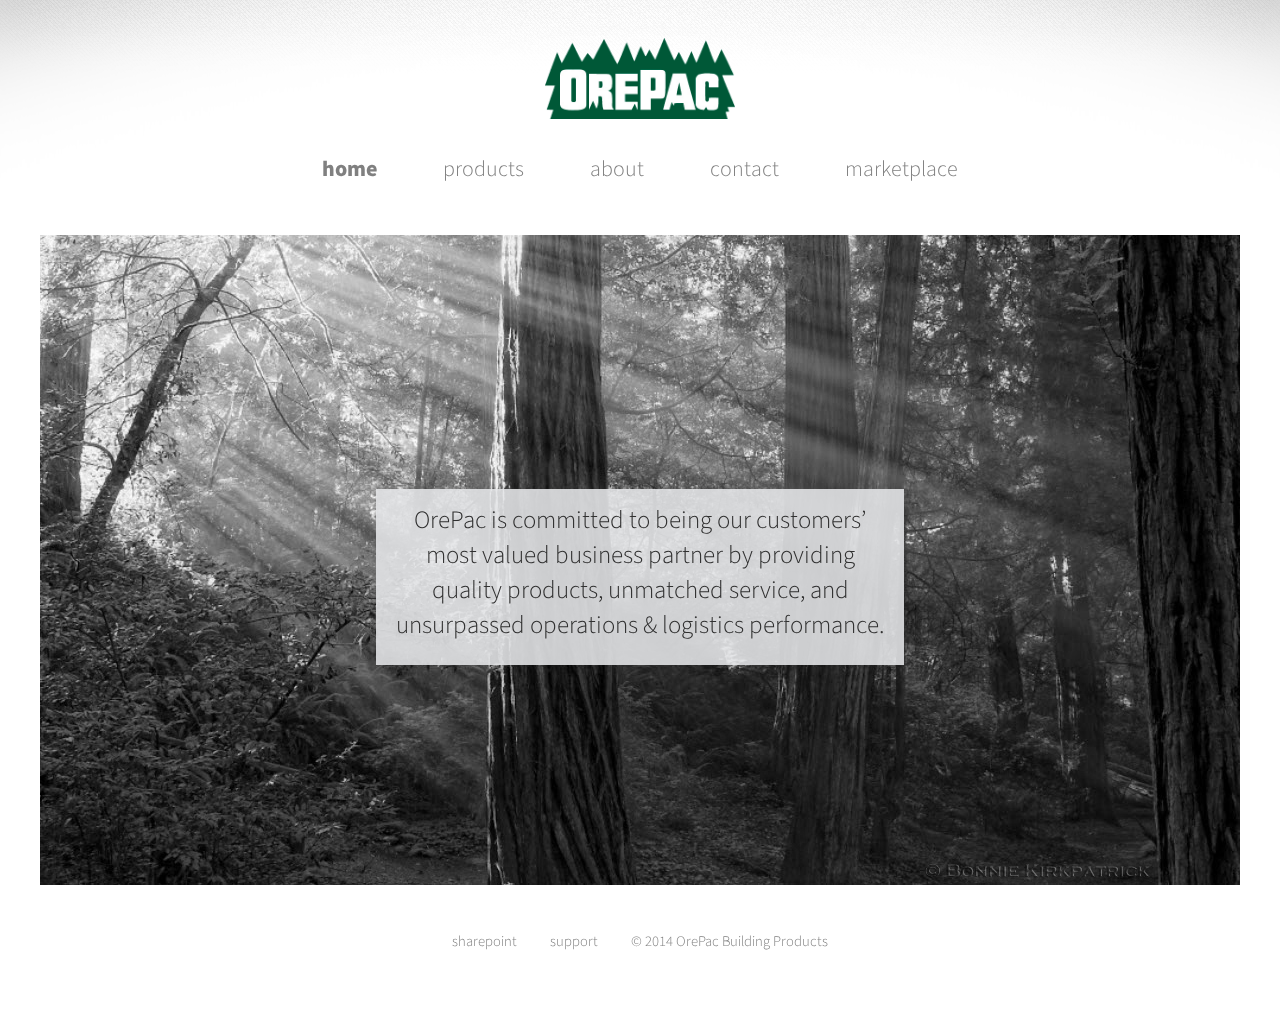
<file: index.html>
<!DOCTYPE HTML>
<!--

Design by Jessica Kempf
Developed and adapted by Tyler Dix
Forest image courtesy of Bonnie Kirkpatrick
Special thanks for the template, and fantastic work from:
	
	html5up.net | @n33co
	adapted from Dopetrope 2.5 by HTML5 UP
	
-->

<html>

<head>
    <title>OrePac</title>
    <meta name="viewport" content="initial-scale=1">
    <meta http-equiv="content-type" content="text/html; charset=utf-8" />
    <meta name="description" content="" />
    <meta name="keywords" content="" />
    <link href="http://fonts.googleapis.com/css?family=Source+Sans+Pro:300,400,700,900,300italic" rel="stylesheet" />
    <script src="js/jquery.min.js"></script>
    <script src="js/jquery.dropotron.min.js"></script>
    <script src="js/config.js"></script>
    <script src="js/skel.min.js"></script>
    <script src="js/skel-panels.min.js"></script>
    <link type="text/css" rel="stylesheet" href="css/screen.css" />
    <noscript>
        <link rel="stylesheet" href="css/skel-noscript.css" />
        <link rel="stylesheet" href="css/style.css" />
        <link rel="stylesheet" href="css/style-desktop.css" />
    </noscript>
    <!--[if lte IE 8]><script src="js/html5shiv.js"></script><link rel="stylesheet" href="css/ie8.css" /><![endif]-->
    <!-- Google Analytics -->
    <script>
        (function (i, s, o, g, r, a, m) {
            i['GoogleAnalyticsObject'] = r;
            i[r] = i[r] || function () {
                (i[r].q = i[r].q || []).push(arguments)
            }, i[r].l = 1 * new Date();
            a = s.createElement(o),
            m = s.getElementsByTagName(o)[0];
            a.async = 1;
            a.src = g;
            m.parentNode.insertBefore(a, m)
        })(window, document, 'script', '//www.google-analytics.com/analytics.js', 'ga');

        ga('create', 'UA-51541643-1', 'orepac.com');
        ga('send', 'pageview');
    </script>
    <!-- End Google Analytics -->
</head>

<body>
    <!-- Header -->
    <div id="header-wrapper">
        <div class="container">
            <div class="row">
                <div class="12u">
                    <section id="header">

                        <!-- Logo -->
                        <a href="index.html">
                            <img src="images/orepacLogo.png" alt="OrePac Logo" width="190" height="81" alt="">
                        </a>

                        <!-- Nav -->
                        <nav id="nav">
                            <ul>
                                <li class="current_page_item"><a href="index.html">home</a>
                                </li>
                                <li>
                                    <a href="products.html">products</a>
                                    <ul>
                                        <li><a href="doors.html">doors</a>
                                        </li>
                                        <li><a href="decking.html">decking</a>
                                        </li>
                                        <li><a href="weatherization.html">weatherization</a>
                                        </li>
                                        <li><a href="siding.html">siding & trim</a>
                                        </li>
                                        <li><a href="moulding.html"> moulding & millwork</a>
                                        </li>
                                    </ul>
                                </li>
                                <li><a href="about.html">about</a>
                                </li>
                                <li><a href="contact.html">contact</a>
                                </li>
                                <li>
                                    <a href="user.html">marketplace</a>
                                    <ul>
                                        <li><a href="https://marketplace.orepac.com">customer login</a>
                                        </li>
                                        <li><a href="https://mktint.orepac.com">employee login</a>
                                        </li>
                                        <li><a href="marketplace.html">learn more</a>
                                        </li>
                                    </ul>
                                </li>
                            </ul>
                        </nav>
                    </section>
                </div>
            </div>
        </div>
    </div>
    <!-- end header wrapper -->

    <!-- main wrapper -->
    <div id="home-wrapper">
        <div class="container">
            <div class="row">
                <div class="12u">

                    <div id="homeBanner" class="imageRotate">
                        <img src="images/forestBW.jpg" width="100%" alt="" />
                        <img src="images/forestFocal.jpg" width="100%" alt="" />
                        <img src="images/forestColor.jpg" width="100%" alt="" />
                    </div>
                </div>
            </div>
        </div>
    </div>
    <!-- end main wrapper -->


    <!-- Banner -->
    <section id="banner">
        <a href="products.html">
            <header>
                <p>OrePac is committed to being our customers’ most valued business partner by providing quality products, unmatched service, and unsurpassed operations & logistics performance.
                </p>
            </header>
        </a>
    </section>

    <!-- Footer -->
    <div id="footer-wrapper">
        <section id="footer" class="container">
            <div class="row">
                <div class="12u">
                    <div id="copyright">
                        <ul class="links">
                            <li><a href="https://share.orepac.com">sharepoint</a>
                            </li>
                            <li><a href="https://www.fastsupport.com">support</a>
                            </li>
                            <li>&copy; 2014 OrePac Building Products</li>
                        </ul>
                    </div>
                </div>
            </div>
        </section>
    </div>

    <script type="text/javascript" src="js/imageRotate.js"></script>
    <script type="text/javascript">
        imageRotate.add('homeBanner');
    </script>
</body>

</html>
</file>
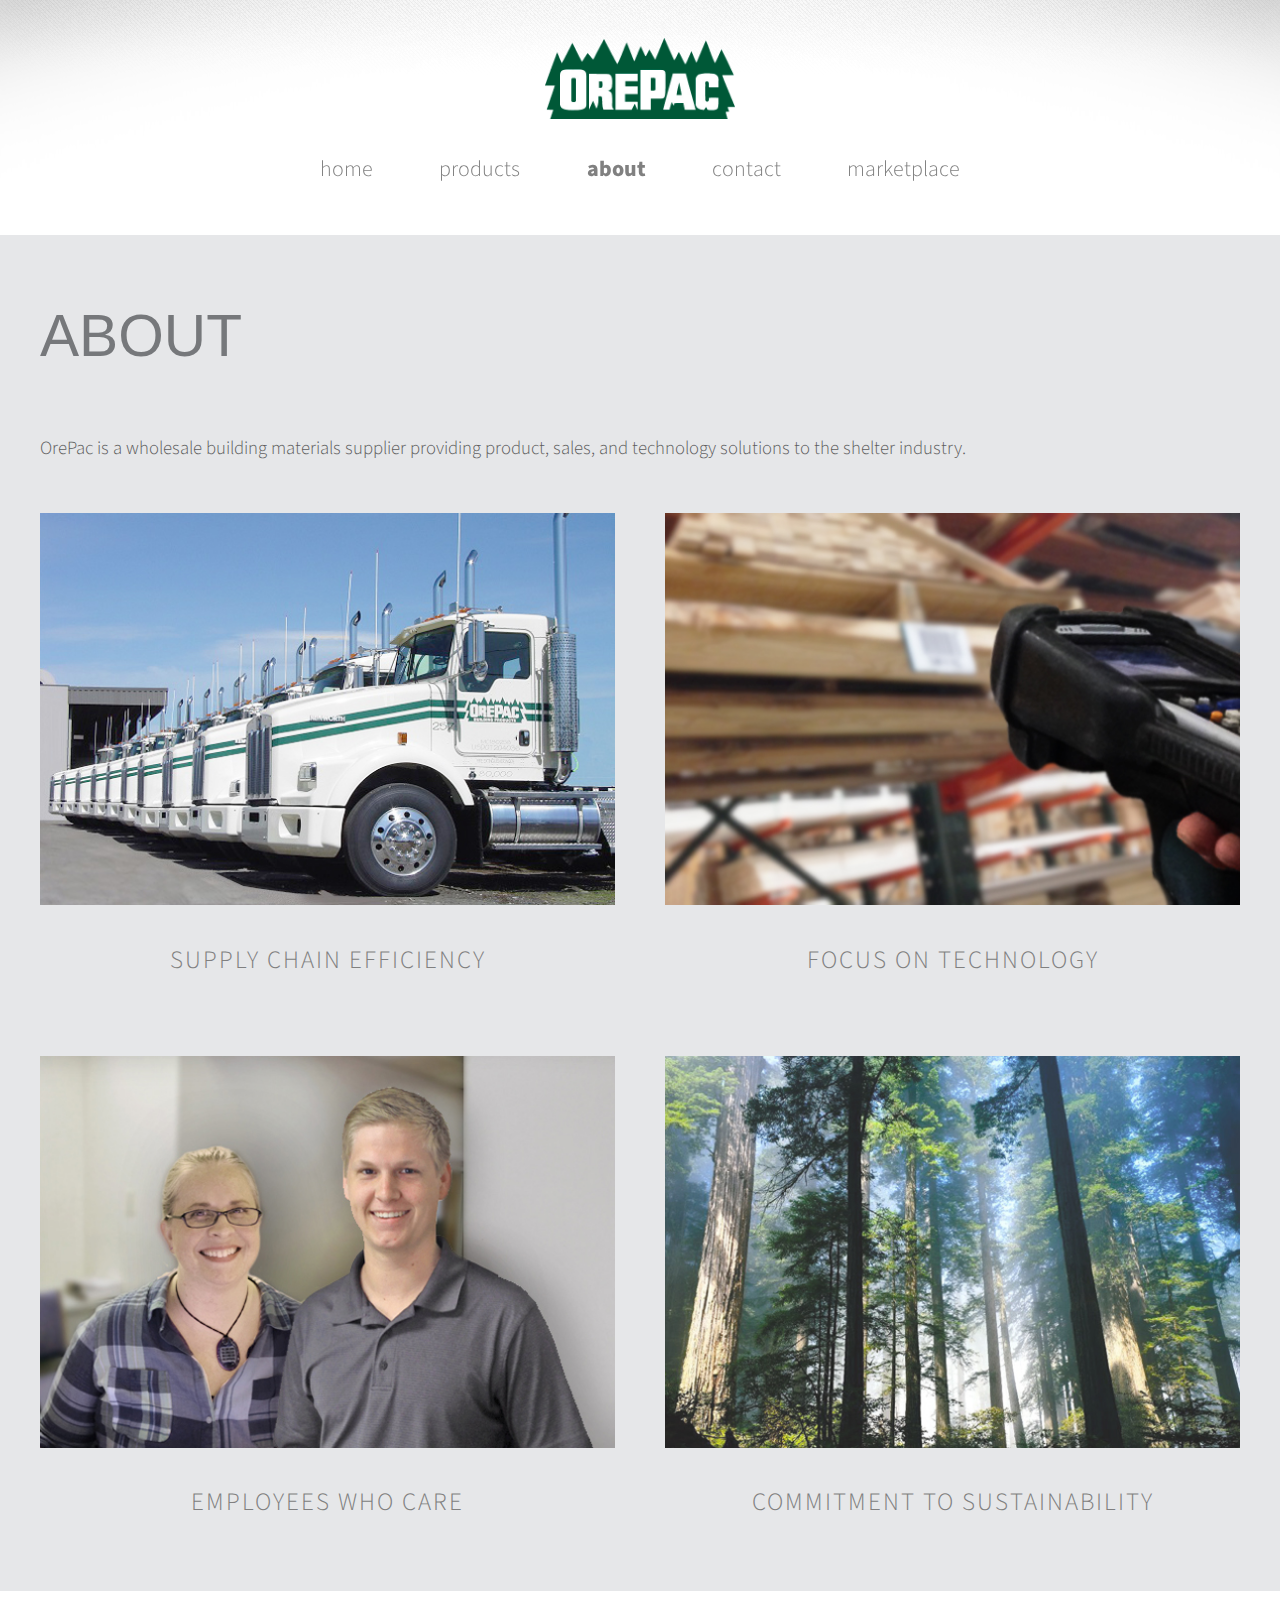
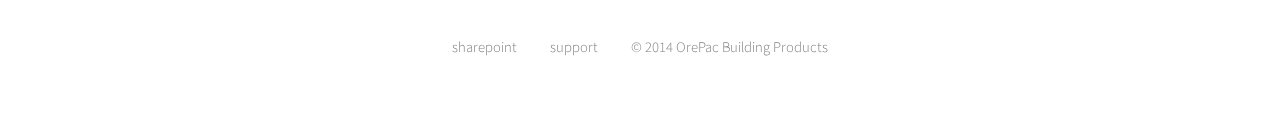
<file: about.html>
<!DOCTYPE HTML>
<!--

Design by Jessica Kempf
Developed and adapted by Tyler Dix
Special thanks for the template, and fantastic work from:
	
	html5up.net | @n33co
	adapted from Dopetrope 2.5 by HTML5 UP
	
-->
<html>

<head>
    <meta name="generator" content="HTML Tidy for HTML5 (experimental) for Windows https://github.com/w3c/tidy-html5/tree/c63cc39" />
    <title>OrePac - about</title>
    <meta http-equiv="content-type" content="text/html; charset=utf-8" />
    <meta name="description" content="" />
    <meta name="keywords" content="" />
    <link href="http://fonts.googleapis.com/css?family=Source+Sans+Pro:300,400,700,900,300italic" rel="stylesheet" />
    <script src="js/jquery.min.js"></script>
    <script src="js/jquery.dropotron.min.js"></script>
    <script src="js/config.js"></script>
    <script src="js/skel.min.js"></script>
    <script src="js/skel-panels.min.js"></script>
    <noscript>
        <link rel="stylesheet" href="css/skel-noscript.css" />
        <link rel="stylesheet" href="css/style.css" />
        <link rel="stylesheet" href="css/style-desktop.css" />
    </noscript>
    <!--[if lte IE 8]><script src="js/html5shiv.js"></script><link rel="stylesheet" href="css/ie8.css" /><![endif]-->
    <!-- Google Analytics -->
    <script>
        (function (i, s, o, g, r, a, m) {
            i['GoogleAnalyticsObject'] = r;
            i[r] = i[r] || function () {
                (i[r].q = i[r].q || []).push(arguments)
            }, i[r].l = 1 * new Date();
            a = s.createElement(o),
            m = s.getElementsByTagName(o)[0];
            a.async = 1;
            a.src = g;
            m.parentNode.insertBefore(a, m)
        })(window, document, 'script', '//www.google-analytics.com/analytics.js', 'ga');

        ga('create', 'UA-51541643-1', 'orepac.com');
        ga('send', 'pageview');
    </script>
    <!-- End Google Analytics -->
</head>

<body class="homepage">
    <!-- Header Wrapper -->
    <div id="header-wrapper">
        <div class="container">
            <div class="row">
                <div class="12u">
                    <!-- Header -->
                    <section id="header">
                        <!-- Logo -->
                        <a href="index.html">
                            <img src="images/orepacLogo.png" width="190" height="81" alt="" />
                        </a>
                        <!-- Nav -->
                        <nav id="nav">
                            <ul>
                                <li>
                                    <a href="index.html">home</a>
                                </li>
                                <li>
                                    <a href="products.html">products</a>
                                    <ul>
                                        <li>
                                            <a href="doors.html">doors</a>
                                        </li>
                                        <li>
                                            <a href="decking.html">decking</a>
                                        </li>
                                        <li>
                                            <a href="weatherization.html">weatherization</a>
                                        </li>
                                        <li>
                                            <a href="siding.html">siding &amp; trim</a>
                                        </li>
                                        <li>
                                            <a href="moulding.html">moulding &amp; millwork</a>
                                        </li>
                                    </ul>
                                </li>
                                <li class="current_page_item">
                                    <a href="about.html">about</a>
                                </li>
                                <li>
                                    <a href="contact.html">contact</a>
                                </li>
                                <li>
                                    <a href="user.html">marketplace</a>
                                    <ul>
                                        <li>
                                            <a href="https://marketplace.orepac.com">customer login</a>
                                        </li>
                                        <li>
                                            <a href="https://mktint.orepac.com">employee login</a>
                                        </li>
                                        <li>
                                            <a href="marketplace.html">learn more</a>
                                        </li>
                                    </ul>
                                </li>
                            </ul>
                        </nav>
                    </section>
                </div>
            </div>
        </div>
    </div>
    <!-- Main Wrapper -->
    <div id="main-wrapper">
        <div class="container">
            <div class="row">
                <div class="12u">
                    <!-- Blog -->
                    <section>
                        <h1>About</h1>
                        <p>OrePac is a wholesale building materials supplier providing product, sales, and technology solutions to the shelter industry.</p>
                        <br />
                        <br />
                        <div>
                            <div class="row">
                                <div class="6u">
                                    <section class="box">
                                        <a class="image image-full">
                                            <img src="images/trucksAbout.jpg" alt="" />
                                        </a>
                                        <header>
                                            <h3>Supply chain efficiency</h3>
                                        </header>
                                    </section>
                                </div>
                                <div class="6u">
                                    <section class="box">
                                        <a class="image image-full">
                                            <img src="images/techAbout.jpg" alt="" />
                                        </a>
                                        <header>
                                            <h3>Focus on technology</h3>
                                        </header>
                                    </section>
                                </div>
                            </div>
                        </div>
                    </section>
                    <section>
                        <div>
                            <div class="row">
                                <div class="6u">
                                    <section class="box">
                                        <a class="image image-full">
                                            <img src="images/empAbout.jpg" alt="" />
                                        </a>
                                        <header>
                                            <h3>Employees who care</h3>
                                        </header>
                                    </section>
                                </div>
                                <div class="6u">
                                    <section class="box">
                                        <a class="image image-full">
                                            <img src="images/envAbout.jpg" alt="" />
                                        </a>
                                        <header>
                                            <h3>Commitment to sustainability</h3>
                                        </header>
                                    </section>
                                </div>
                            </div>
                        </div>
                    </section>
                </div>
            </div>
        </div>
    </div>
    <!-- end main wrapper -->
    <!-- Footer -->
    <div id="footer-wrapper">
        <section id="footer" class="container">
            <div class="row">
                <div class="12u">
                    <div id="copyright">
                        <ul class="links">
                            <li>
                                <a href="https://share.orepac.com">sharepoint</a>
                            </li>
                            <li>
                                <a href="https://www.fastsupport.com">support</a>
                            </li>
                            <li>&copy; 2014 OrePac Building Products</li>
                        </ul>
                    </div>
                </div>
            </div>
        </section>
    </div>
</body>

</html>
</file>
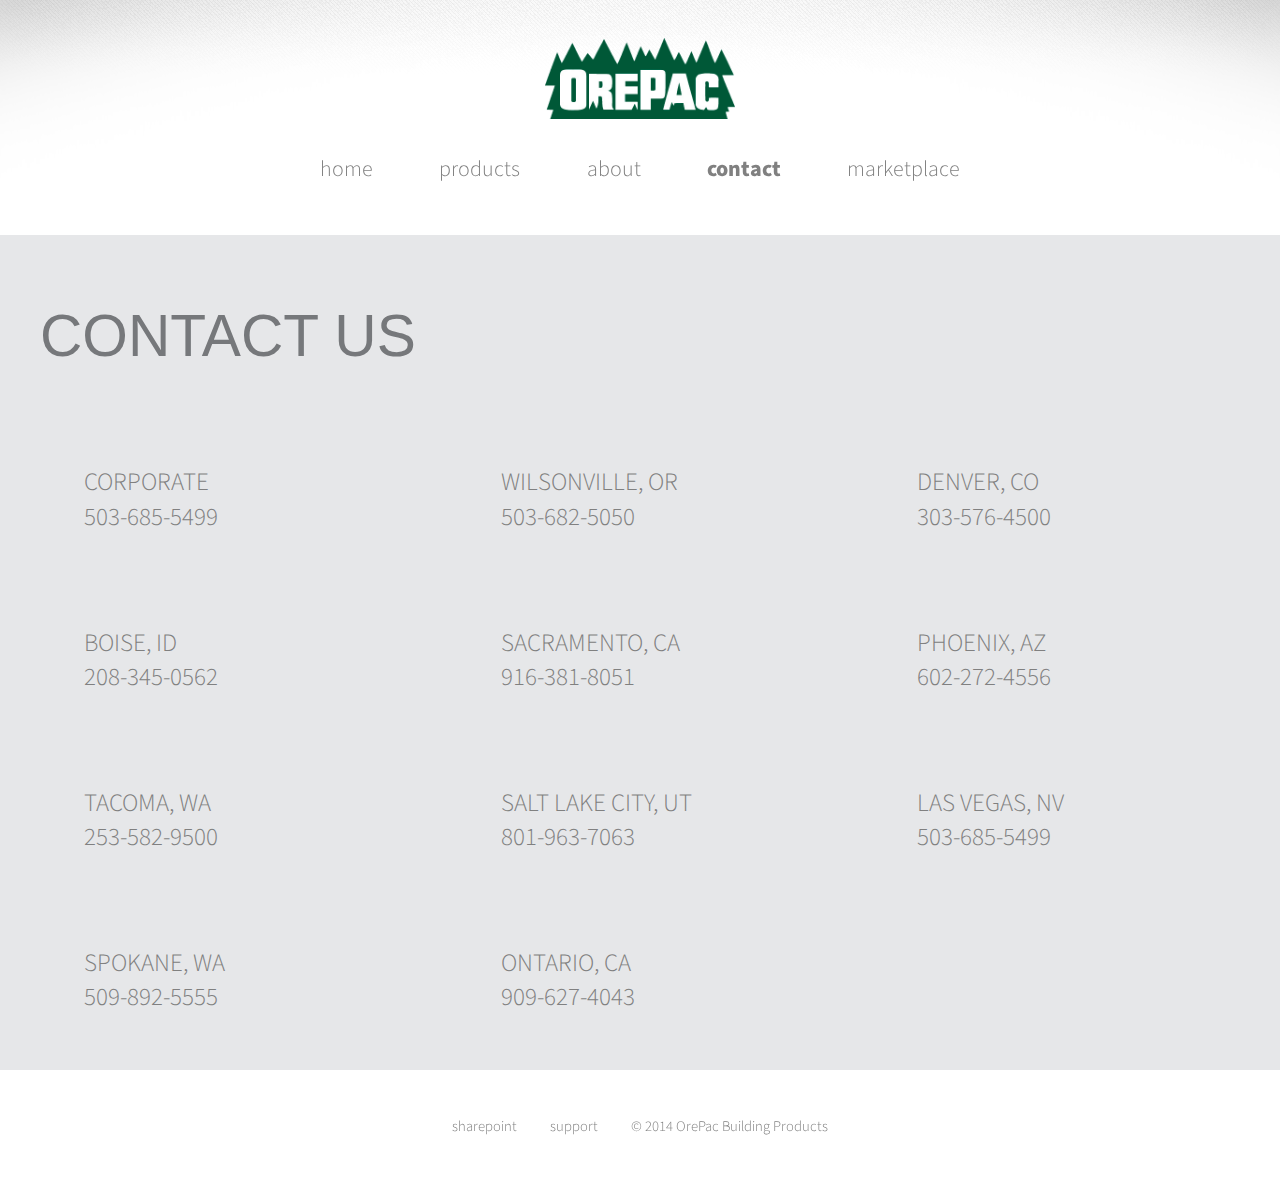
<file: contact.html>
<!DOCTYPE HTML>
<!--

Design by Jessica Kempf
Developed and adapted by Tyler Dix
Special thanks for the template, and fantastic work from:
	
	html5up.net | @n33co
	adapted from Dopetrope 2.5 by HTML5 UP
	
-->
<html>

<head>
    <meta name="generator" content="HTML Tidy for HTML5 (experimental) for Windows https://github.com/w3c/tidy-html5/tree/c63cc39" />
    <title>OrePac - contact</title>
    <meta http-equiv="content-type" content="text/html; charset=utf-8" />
    <meta name="description" content="" />
    <meta name="keywords" content="" />
    <link href="http://fonts.googleapis.com/css?family=Source+Sans+Pro:300,400,700,900,300italic" rel="stylesheet" />
    <script src="js/jquery.min.js"></script>
    <script src="js/jquery.dropotron.min.js"></script>
    <script src="js/config.js"></script>
    <script src="js/skel.min.js"></script>
    <script src="js/skel-panels.min.js"></script>
    <noscript>
        <link rel="stylesheet" href="css/skel-noscript.css" />
        <link rel="stylesheet" href="css/style.css" />
        <link rel="stylesheet" href="css/style-desktop.css" />
    </noscript>
    <!--[if lte IE 8]><script src="js/html5shiv.js"></script><link rel="stylesheet" href="css/ie8.css" /><![endif]-->
    <!-- Google Analytics -->
    <script>
        (function (i, s, o, g, r, a, m) {
            i['GoogleAnalyticsObject'] = r;
            i[r] = i[r] || function () {
                (i[r].q = i[r].q || []).push(arguments)
            }, i[r].l = 1 * new Date();
            a = s.createElement(o),
            m = s.getElementsByTagName(o)[0];
            a.async = 1;
            a.src = g;
            m.parentNode.insertBefore(a, m)
        })(window, document, 'script', '//www.google-analytics.com/analytics.js', 'ga');

        ga('create', 'UA-51541643-1', 'orepac.com');
        ga('send', 'pageview');
    </script>
    <!-- End Google Analytics -->
</head>

<body class="homepage">
    <!-- Header Wrapper -->
    <div id="header-wrapper">
        <div class="container">
            <div class="row">
                <div class="12u">
                    <!-- Header -->
                    <section id="header">
                        <!-- Logo -->
                        <a href="index.html">
                            <img src="images/orepacLogo.png" width="190" height="81" alt="" />
                        </a>
                        <!-- Nav -->
                        <nav id="nav">
                            <ul>
                                <li>
                                    <a href="index.html">home</a>
                                </li>
                                <li>
                                    <a href="products.html">products</a>
                                    <ul>
                                        <li>
                                            <a href="doors.html">doors</a>
                                        </li>
                                        <li>
                                            <a href="decking.html">decking</a>
                                        </li>
                                        <li>
                                            <a href="weatherization.html">weatherization</a>
                                        </li>
                                        <li>
                                            <a href="siding.html">siding &amp; trim</a>
                                        </li>
                                        <li>
                                            <a href="moulding.html">moulding &amp; millwork</a>
                                        </li>
                                    </ul>
                                </li>
                                <li>
                                    <a href="about.html">about</a>
                                </li>
                                <li class="current_page_item">
                                    <a href="contact.html">contact</a>
                                </li>
                                <li>
                                    <a href="user.html">marketplace</a>
                                    <ul>
                                        <li>
                                            <a href="https://marketplace.orepac.com">customer login</a>
                                        </li>
                                        <li>
                                            <a href="https://mktint.orepac.com">employee login</a>
                                        </li>
                                        <li>
                                            <a href="marketplace.html">learn more</a>
                                        </li>
                                    </ul>
                                </li>
                            </ul>
                        </nav>
                    </section>
                </div>
            </div>
        </div>
    </div>
    <!-- Main Wrapper -->
    <div id="main-wrapper">
        <div class="container">
            <div class="12u">
                <!-- Portfolio -->
                <section>
                    <h1>Contact Us</h1>
                    <div>
                        <div class="row">
                            <div class="4u">
                                <section class="box2">
                                    <header>
                                        <h4>Corporate</h4>
                                    </header>
                                    <h4>503-685-5499</h4>
                                </section>
                                <section class="box2">
                                    <header>
                                        <h4>Boise, ID</h4>
                                    </header>
                                    <h4>208-345-0562</h4>
                                </section>
                                <section class="box2">
                                    <header>
                                        <h4>Tacoma, WA</h4>
                                    </header>
                                    <h4>253-582-9500</h4>
                                </section>
                                <section class="box2">
                                    <header>
                                        <h4>Spokane, WA</h4>
                                    </header>
                                    <h4>509-892-5555</h4>
                                </section>
                            </div>
                            <div class="4u">
                                <section class="box2">
                                    <header>
                                        <h4>Wilsonville, OR</h4>
                                    </header>
                                    <h4>503-682-5050</h4>
                                </section>
                                <section class="box2">
                                    <header>
                                        <h4>Sacramento, CA</h4>
                                    </header>
                                    <h4>916-381-8051</h4>
                                </section>


                                <section class="box2">
                                    <header>
                                        <h4>Salt Lake City, UT</h4>
                                    </header>
                                    <h4>801-963-7063</h4>
                                </section>
                                <section class="box2">
                                    <header>
                                        <h4>Ontario, CA</h4>
                                    </header>
                                    <h4>909-627-4043</h4>
                                </section>
                            </div>
                            <div class="4u">
                                <section class="box2">
                                    <header>
                                        <h4>Denver, CO</h4>
                                    </header>
                                    <h4>303-576-4500</h4>
                                </section>
                                <section class="box2">
                                    <header>
                                        <h4>Phoenix, AZ</h4>
                                    </header>
                                    <h4>602-272-4556</h4>
                                </section>
                                <section class="box2">
                                    <header>
                                        <h4>Las Vegas, NV</h4>
                                    </header>
                                    <h4>503-685-5499</h4>
                                </section>
                            </div>
                        </div>
                    </div>
                </section>
            </div>
        </div>
        <!-- end container wrapper -->
    </div>
    <!-- end main wrapper -->
    <!-- Footer Wrapper -->
    <!-- Footer -->
    <div id="footer-wrapper">
        <section id="footer" class="container">
            <div class="row">
                <div class="12u">
                    <div id="copyright">
                        <ul class="links">
                            <li><a href="https://share.orepac.com">sharepoint</a>
                            </li>
                            <li><a href="https://www.fastsupport.com">support</a>
                            </li>
                            <li>&copy; 2014 OrePac Building Products</li>
                        </ul>
                    </div>
                </div>
            </div>
        </section>
    </div>
</body>

</html>
</file>
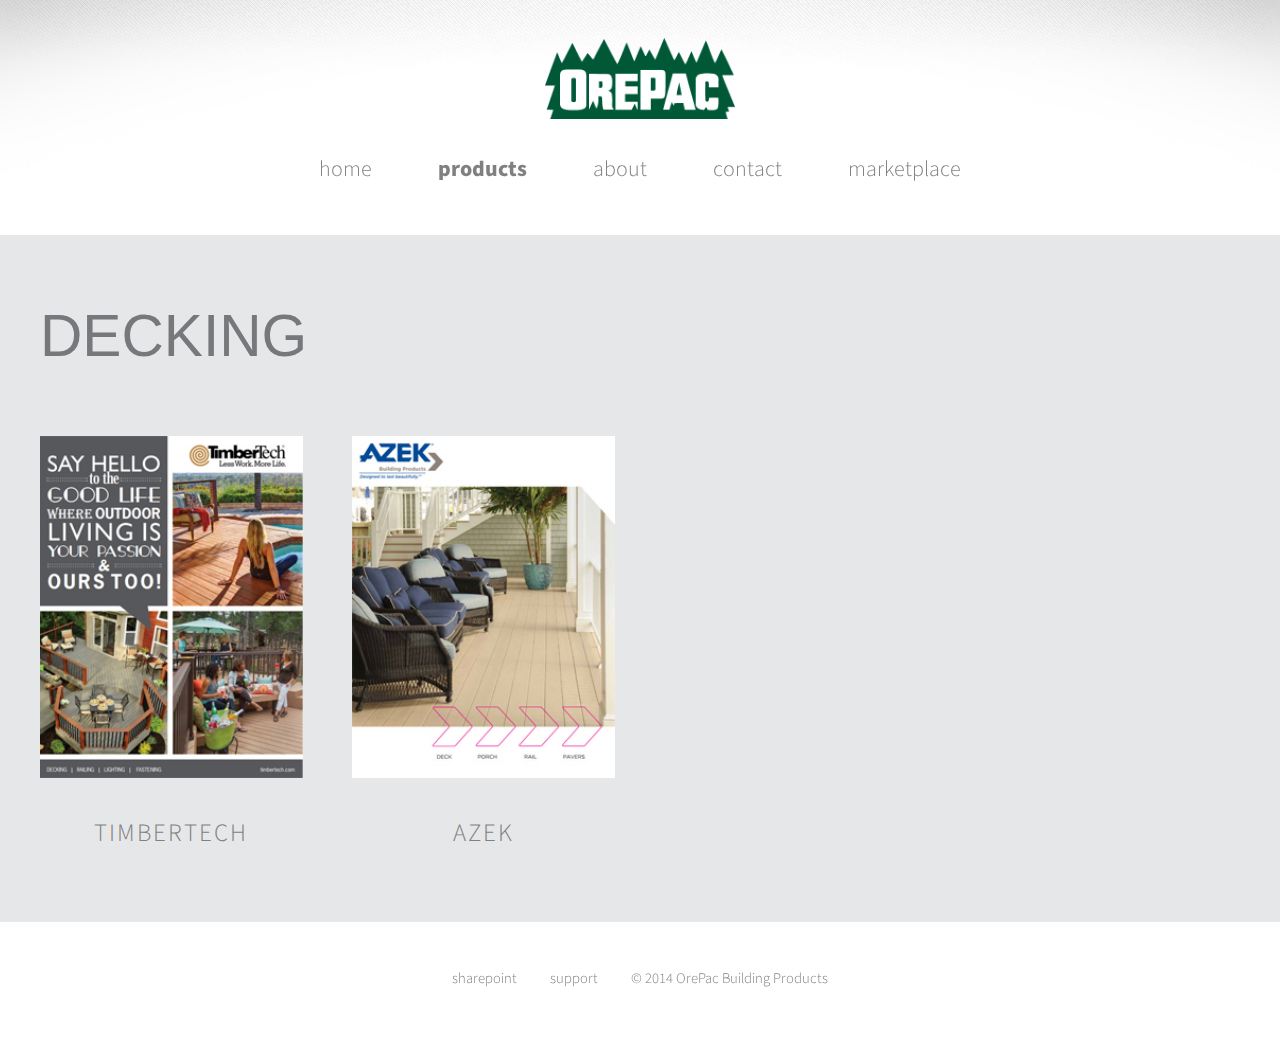
<file: decking.html>
<!DOCTYPE HTML>
<!--

Design by Jessica Kempf
Developed and adapted by Tyler Dix
Special thanks for the template, and fantastic work from:
	
	html5up.net | @n33co
	adapted from Dopetrope 2.5 by HTML5 UP
	
-->
<html>

<head>
    <meta name="generator" content="HTML Tidy for HTML5 (experimental) for Windows https://github.com/w3c/tidy-html5/tree/c63cc39" />
    <title>OrePac - decking</title>
    <meta http-equiv="content-type" content="text/html; charset=utf-8" />
    <meta name="description" content="" />
    <meta name="keywords" content="" />
    <link href="http://fonts.googleapis.com/css?family=Source+Sans+Pro:300,400,700,900,300italic" rel="stylesheet" />
    <script src="js/jquery.min.js"></script>
    <script src="js/jquery.dropotron.min.js"></script>
    <script src="js/config.js"></script>
    <script src="js/skel.min.js"></script>
    <script src="js/skel-panels.min.js"></script>
    <noscript>
        <link rel="stylesheet" href="css/skel-noscript.css" />
        <link rel="stylesheet" href="css/style.css" />
        <link rel="stylesheet" href="css/style-desktop.css" />
    </noscript>
    <!--[if lte IE 8]><script src="js/html5shiv.js"></script><link rel="stylesheet" href="css/ie8.css" /><![endif]-->
    <!-- Google Analytics -->
    <script>
        (function (i, s, o, g, r, a, m) {
            i['GoogleAnalyticsObject'] = r;
            i[r] = i[r] || function () {
                (i[r].q = i[r].q || []).push(arguments)
            }, i[r].l = 1 * new Date();
            a = s.createElement(o),
            m = s.getElementsByTagName(o)[0];
            a.async = 1;
            a.src = g;
            m.parentNode.insertBefore(a, m)
        })(window, document, 'script', '//www.google-analytics.com/analytics.js', 'ga');

        ga('create', 'UA-51541643-1', 'orepac.com');
        ga('send', 'pageview');
    </script>
    <!-- End Google Analytics -->
</head>

<body class="homepage">
    <!-- Header Wrapper -->
    <div id="header-wrapper">
        <div class="container">
            <div class="row">
                <div class="12u">
                    <!-- Header -->
                    <section id="header">
                        <!-- Logo -->
                        <a href="index.html">
                            <img src="images/orepacLogo.png" width="190" height="81" alt="" />
                        </a>
                        <!-- Nav -->
                        <nav id="nav">
                            <ul>
                                <li>
                                    <a href="index.html">home</a>
                                </li>
                                <li class="current_page_item">
                                    <a href="products.html">products</a>
                                    <ul>
                                        <li>
                                            <a href="doors.html">doors</a>
                                        </li>
                                        <li>
                                            <a href="decking.html">decking</a>
                                        </li>
                                        <li>
                                            <a href="weatherization.html">weatherization</a>
                                        </li>
                                        <li>
                                            <a href="siding.html">siding &amp; trim</a>
                                        </li>
                                        <li>
                                            <a href="moulding.html">moulding &amp; millwork</a>
                                        </li>
                                    </ul>
                                </li>
                                <li>
                                    <a href="about.html">about</a>
                                </li>
                                <li>
                                    <a href="contact.html">contact</a>
                                </li>
                                <li>
                                    <a href="user.html">marketplace</a>
                                    <ul>
                                        <li>
                                            <a href="https://marketplace.orepac.com">customer login</a>
                                        </li>
                                        <li>
                                            <a href="https://mktint.orepac.com">employee login</a>
                                        </li>
                                        <li>
                                            <a href="marketplace.html">learn more</a>
                                        </li>
                                    </ul>
                                </li>
                            </ul>
                        </nav>
                    </section>
                </div>
            </div>
        </div>
    </div>
    <!-- Main Wrapper -->
    <div id="main-wrapper">
        <div class="container">
            <div class="row">
                <div class="12u">
                    <!-- Portfolio -->
                    <section>
                        <h1>Decking</h1>
                        <div>
                            <div class="row">
                                <div class="3u">
                                    <section class="box">
                                        <a href="http://timbertech.com/files/files/2014_TT_Catalog_LR(1).pdf" class="image image-full">
                                            <img src="images/COVER_TimberTech.jpg" alt="" />
                                        </a>
                                        <header>
                                            <h3>TimberTech</h3>
                                        </header>
                                    </section>
                                </div>
                                <div class="3u">
                                    <section class="box">
                                        <a href="pdf/azek2014.pdf" class="image image-full">
                                            <img src="images/COVER_Azek.jpg" alt="" />
                                        </a>
                                        <header>
                                            <h3>Azek</h3>
                                        </header>
                                    </section>
                                </div>
                            </div>
                        </div>
                    </section>
                </div>
            </div>
        </div>
        <!-- end container wrapper -->
    </div>
    <!-- end main wrapper -->
    <!-- Footer Wrapper -->
    <!-- Footer -->
    <div id="footer-wrapper">
        <section id="footer" class="container">
            <div class="row">
                <div class="12u">
                    <div id="copyright">
                        <ul class="links">
                            <li><a href="https://share.orepac.com">sharepoint</a>
                            </li>
                            <li><a href="https://www.fastsupport.com">support</a>
                            </li>
                            <li>&copy; 2014 OrePac Building Products</li>
                        </ul>
                    </div>
                </div>
            </div>
        </section>
    </div>
</body>

</html>
</file>
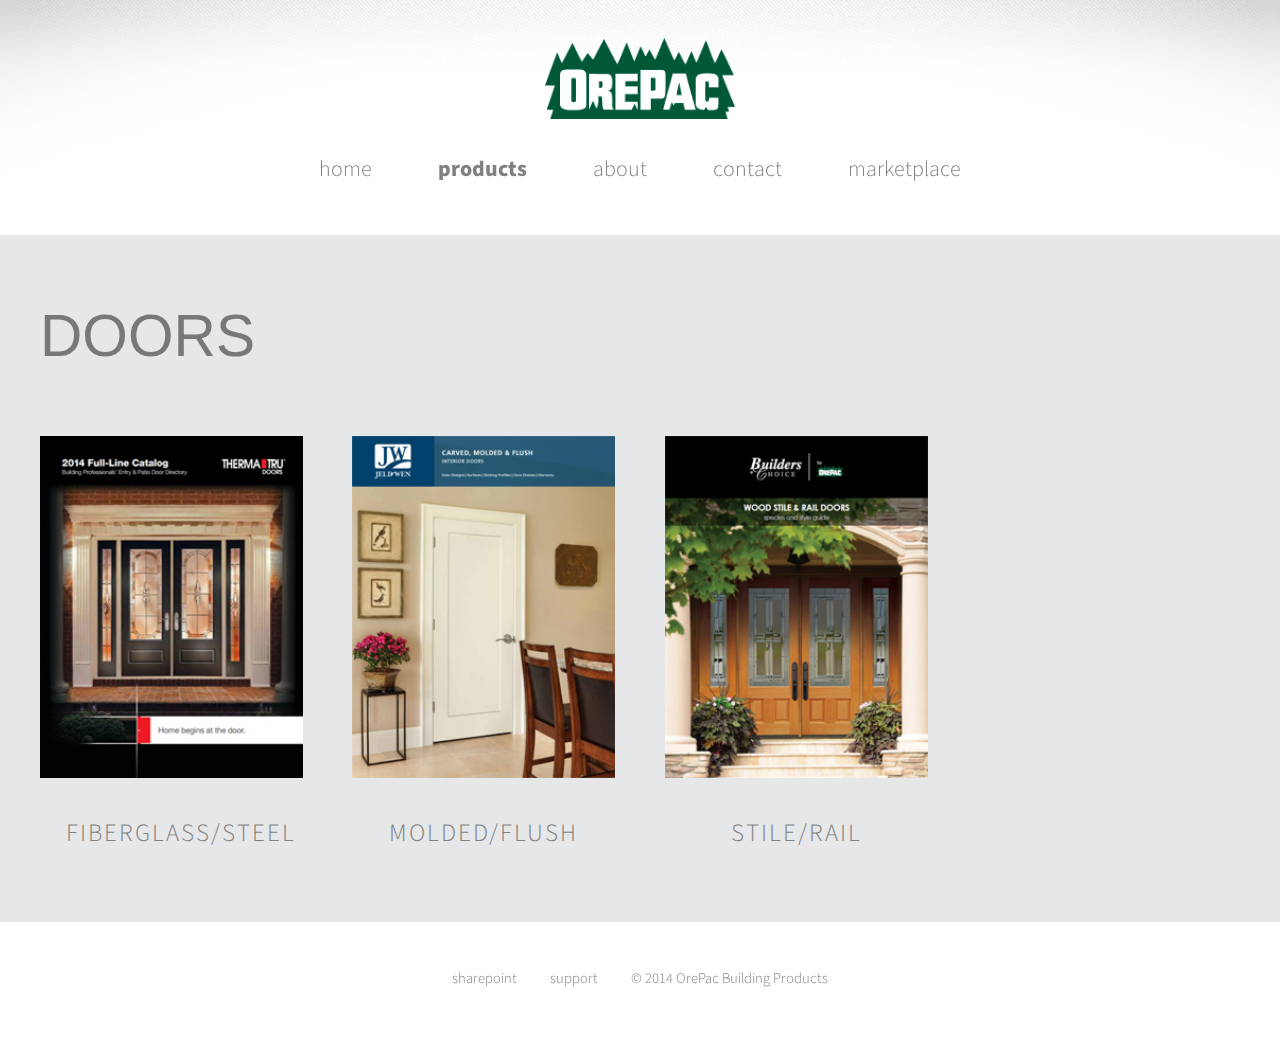
<file: doors.html>
<!DOCTYPE HTML>
<!--

Design by Jessica Kempf
Developed and adapted by Tyler Dix
Special thanks for the template, and fantastic work from:
	
	html5up.net | @n33co
	adapted from Dopetrope 2.5 by HTML5 UP
	
-->
<html>

<head>
    <meta name="generator" content="HTML Tidy for HTML5 (experimental) for Windows https://github.com/w3c/tidy-html5/tree/c63cc39" />
    <title>OrePac - doors</title>
    <meta http-equiv="content-type" content="text/html; charset=utf-8" />
    <meta name="description" content="" />
    <meta name="keywords" content="" />
    <link href="http://fonts.googleapis.com/css?family=Source+Sans+Pro:300,400,700,900,300italic" rel="stylesheet" />
    <script src="js/jquery.min.js"></script>
    <script src="js/jquery.dropotron.min.js"></script>
    <script src="js/config.js"></script>
    <script src="js/skel.min.js"></script>
    <script src="js/skel-panels.min.js"></script>
    <noscript>
        <link rel="stylesheet" href="css/skel-noscript.css" />
        <link rel="stylesheet" href="css/style.css" />
        <link rel="stylesheet" href="css/style-desktop.css" />
    </noscript>
    <!--[if lte IE 8]><script src="js/html5shiv.js"></script><link rel="stylesheet" href="css/ie8.css" /><![endif]-->
    <!-- Google Analytics -->
    <script>
        (function (i, s, o, g, r, a, m) {
            i['GoogleAnalyticsObject'] = r;
            i[r] = i[r] || function () {
                (i[r].q = i[r].q || []).push(arguments)
            }, i[r].l = 1 * new Date();
            a = s.createElement(o),
            m = s.getElementsByTagName(o)[0];
            a.async = 1;
            a.src = g;
            m.parentNode.insertBefore(a, m)
        })(window, document, 'script', '//www.google-analytics.com/analytics.js', 'ga');

        ga('create', 'UA-51541643-1', 'orepac.com');
        ga('send', 'pageview');
    </script>
    <!-- End Google Analytics -->
</head>

<body class="homepage">
    <!-- Header Wrapper -->
    <div id="header-wrapper">
        <div class="container">
            <div class="row">
                <div class="12u">
                    <!-- Header -->
                    <section id="header">
                        <!-- Logo -->
                        <a href="index.html">
                            <img src="images/orepacLogo.png" width="190" height="81" alt="" />
                        </a>
                        <!-- Nav -->
                        <nav id="nav">
                            <ul>
                                <li>
                                    <a href="index.html">home</a>
                                </li>
                                <li class="current_page_item">
                                    <a href="products.html">products</a>
                                    <ul>
                                        <li>
                                            <a href="doors.html">doors</a>
                                        </li>
                                        <li>
                                            <a href="decking.html">decking</a>
                                        </li>
                                        <li>
                                            <a href="weatherization.html">weatherization</a>
                                        </li>
                                        <li>
                                            <a href="siding.html">siding &amp; trim</a>
                                        </li>
                                        <li>
                                            <a href="moulding.html">moulding &amp; millwork</a>
                                        </li>
                                    </ul>
                                </li>
                                <li>
                                    <a href="about.html">about</a>
                                </li>
                                <li>
                                    <a href="contact.html">contact</a>
                                </li>
                                <li>
                                    <a href="user.html">marketplace</a>
                                    <ul>
                                        <li>
                                            <a href="https://marketplace.orepac.com">customer login</a>
                                        </li>
                                        <li>
                                            <a href="https://mktint.orepac.com">employee login</a>
                                        </li>
                                        <li>
                                            <a href="marketplace.html">learn more</a>
                                        </li>
                                    </ul>
                                </li>
                            </ul>
                        </nav>
                    </section>
                </div>
            </div>
        </div>
    </div>
    <!-- Main Wrapper -->
    <div id="main-wrapper">
        <div class="container">
            <div class="row">
                <div class="12u">
                    <!-- Portfolio -->
                    <section>
                        <h1>doors</h1>
                        <div>
                            <div class="row">
                                <div class="3u">
                                    <section class="box">
                                        <a href="http://www.thermatru.com/pdfs/Literature/FullLineCatalog.pdf" class="image image-full">
                                            <img src="images/fiberglass.jpg" alt="" />
                                        </a>
                                        <header>
                                            <h3>Fiberglass/Steel</h3>
                                        </header>
                                    </section>
                                </div>
                                <div class="3u">
                                    <section class="box">
                                        <a href="pdf/jw.pdf" class="image image-full">
                                            <img src="images/molded.jpg" alt="" />
                                        </a>
                                        <header>
                                            <h3>Molded/Flush</h3>
                                        </header>
                                    </section>
                                </div>
                                <div class="3u">
                                    <section class="box">
                                        <a href="pdf/BUILDERS CHOICE by OrePac_stile&rail_catalog1.pdf" class="image image-full">
                                            <img src="images/COVER_BuildersChoice.jpg" alt="" />
                                        </a>
                                        <header>
                                            <h3>Stile/Rail</h3>
                                        </header>
                                    </section>
                                </div>
                            </div>
                        </div>
                    </section>
                </div>
            </div>
        </div>
        <!-- end container wrapper -->
    </div>
    <!-- end main wrapper -->
    <!-- Footer -->
    <div id="footer-wrapper">
        <section id="footer" class="container">
            <div class="row">
                <div class="12u">
                    <div id="copyright">
                        <ul class="links">
                            <li><a href="https://share.orepac.com">sharepoint</a>
                            </li>
                            <li><a href="https://www.fastsupport.com">support</a>
                            </li>
                            <li>&copy; 2014 OrePac Building Products</li>
                        </ul>
                    </div>
                </div>
            </div>
        </section>
    </div>
</body>

</html>
</file>
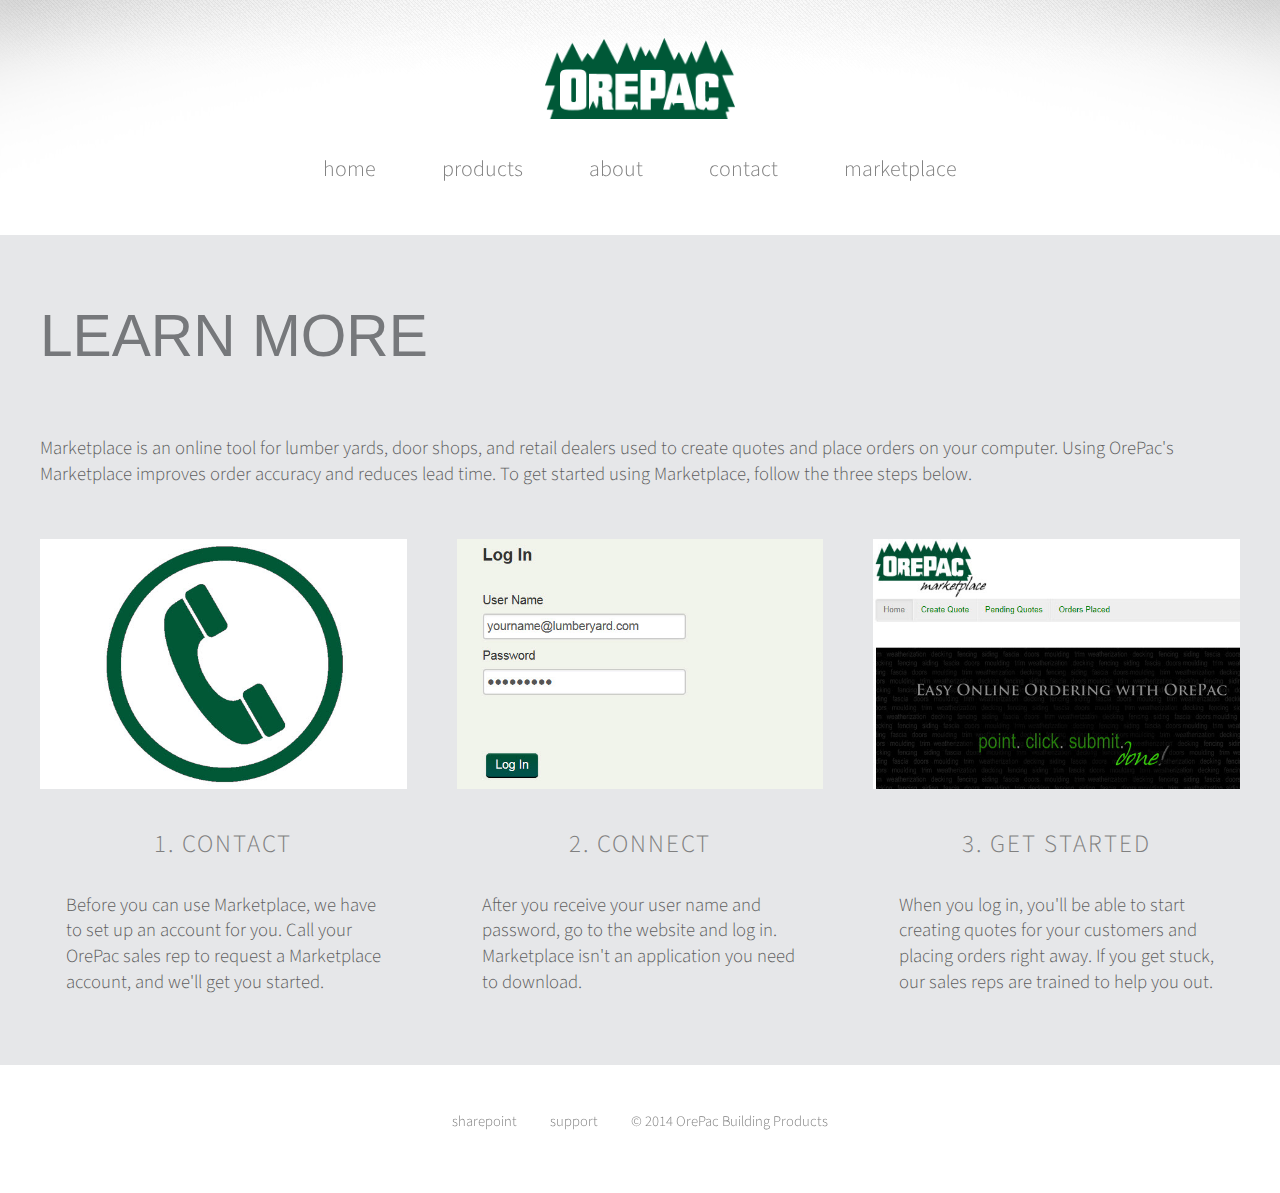
<file: marketplace.html>
<!DOCTYPE HTML>
<!--

Design by Jessica Kempf
Developed and adapted by Tyler Dix
Special thanks for the template, and fantastic work from:
	
	html5up.net | @n33co
	adapted from Dopetrope 2.5 by HTML5 UP
	
-->
<html>

<head>
    <meta name="generator" content="HTML Tidy for HTML5 (experimental) for Windows https://github.com/w3c/tidy-html5/tree/c63cc39" />
    <title>OrePac - learn more about Marketplace</title>
    <meta http-equiv="content-type" content="text/html; charset=utf-8" />
    <meta name="description" content="" />
    <meta name="keywords" content="" />
    <link href="http://fonts.googleapis.com/css?family=Source+Sans+Pro:300,400,700,900,300italic" rel="stylesheet" />
    <script src="js/jquery.min.js"></script>
    <script src="js/jquery.dropotron.min.js"></script>
    <script src="js/config.js"></script>
    <script src="js/skel.min.js"></script>
    <script src="js/skel-panels.min.js"></script>
    <noscript>
        <link rel="stylesheet" href="css/skel-noscript.css" />
        <link rel="stylesheet" href="css/style.css" />
        <link rel="stylesheet" href="css/style-desktop.css" />
    </noscript>
    <!--[if lte IE 8]><script src="js/html5shiv.js"></script><link rel="stylesheet" href="css/ie8.css" /><![endif]-->
    <!-- Google Analytics -->
    <script>
        (function (i, s, o, g, r, a, m) {
            i['GoogleAnalyticsObject'] = r;
            i[r] = i[r] || function () {
                (i[r].q = i[r].q || []).push(arguments)
            }, i[r].l = 1 * new Date();
            a = s.createElement(o),
            m = s.getElementsByTagName(o)[0];
            a.async = 1;
            a.src = g;
            m.parentNode.insertBefore(a, m)
        })(window, document, 'script', '//www.google-analytics.com/analytics.js', 'ga');

        ga('create', 'UA-51541643-1', 'orepac.com');
        ga('send', 'pageview');
    </script>
    <!-- End Google Analytics -->
</head>

<body class="homepage">
    <!-- Header Wrapper -->
    <div id="header-wrapper">
        <div class="container">
            <div class="row">
                <div class="12u">
                    <!-- Header -->
                    <section id="header">
                        <!-- Logo -->
                        <a href="index.html">
                            <img src="images/orepacLogo.png" width="190" height="81" alt="" />
                        </a>
                        <!-- Nav -->
                        <nav id="nav">
                            <ul>
                                <li>
                                    <a href="index.html">home</a>
                                </li>
                                <li>
                                    <a href="products.html">products</a>
                                    <ul>
                                        <li>
                                            <a href="doors.html">doors</a>
                                        </li>
                                        <li>
                                            <a href="decking.html">decking</a>
                                        </li>
                                        <li>
                                            <a href="weatherization.html">weatherization</a>
                                        </li>
                                        <li>
                                            <a href="siding.html">siding &amp; trim</a>
                                        </li>
                                        <li>
                                            <a href="moulding.html">moulding &amp; millwork</a>
                                        </li>
                                    </ul>
                                </li>
                                <li>
                                    <a href="about.html">about</a>
                                </li>
                                <li>
                                    <a href="contact.html">contact</a>
                                </li>
                                <li>
                                    <a href="user.html">marketplace</a>
                                    <ul>
                                        <li>
                                            <a href="https://marketplace.orepac.com">customer login</a>
                                        </li>
                                        <li>
                                            <a href="https://mktint.orepac.com">employee login</a>
                                        </li>
                                        <li class="current_page_item">
                                            <a href="marketplace.html">learn more</a>
                                        </li>
                                    </ul>
                                </li>
                            </ul>
                        </nav>
                    </section>
                </div>
            </div>
        </div>
    </div>
    <!-- Main Wrapper -->
    <div id="main-wrapper">
        <div class="container">
            <div class="row">
                <div class="12u">
                    <!-- Blog -->
                    <section>
                        <h1>learn more</h1>
                        <p>Marketplace is an online tool for lumber yards, door shops, and retail dealers used to create quotes and place orders on your computer. Using OrePac&#39;s Marketplace improves order accuracy and reduces lead time. To get started using Marketplace, follow the three steps below.</p>
                        <br />
                        <br />
                        <div>
                            <div class="row">
                                <div class="4u">
                                    <section class="box">
                                        <a href="contact.html" class="image image-full">
                                            <img src="images/mpcontact.jpg" alt="" />
                                        </a>
                                        <header>
                                            <h3>1. contact</h3>
                                        </header>
                                        <p>Before you can use Marketplace, we have to set up an account for you. Call your OrePac sales rep to request a Marketplace account, and we'll get you started.</p>
                                    </section>
                                </div>
                                <div class="4u">
                                    <section class="box">
                                        <a href="https://marketplace.orepac.com" class="image image-full">
                                            <img src="images/mplogin.jpg" alt="" />
                                        </a>
                                        <header>
                                            <h3>2. connect</h3>
                                        </header>
                                        <p>After you receive your user name and password, go to the website and log in. Marketplace isn&#39;t an application you need to download.</p>
                                    </section>
                                </div>
                                <div class="4u">
                                    <section class="box">
                                        <a href="https://marketplace.orepac.com" class="image image-full">
                                            <img src="images/mpstarted.jpg" alt="" />
                                        </a>
                                        <header>
                                            <h3>3. get started</h3>
                                        </header>
                                        <p>When you log in, you&#39;ll be able to start creating quotes for your customers and placing orders right away. If you get stuck, our sales reps are trained to help you out.</p>
                                    </section>
                                </div>
                            </div>
                        </div>
                    </section>
                </div>
            </div>
        </div>
    </div>
    <!-- end main wrapper -->
    <!-- Footer -->
    <div id="footer-wrapper">
        <section id="footer" class="container">
            <div class="row">
                <div class="12u">
                    <div id="copyright">
                        <ul class="links">
                            <li>
                                <a href="https://share.orepac.com">sharepoint</a>
                            </li>
                            <li>
                                <a href="https://www.fastsupport.com">support</a>
                            </li>
                            <li>&copy; 2014 OrePac Building Products</li>
                        </ul>
                    </div>
                </div>
            </div>
        </section>
    </div>
</body>

</html>
</file>
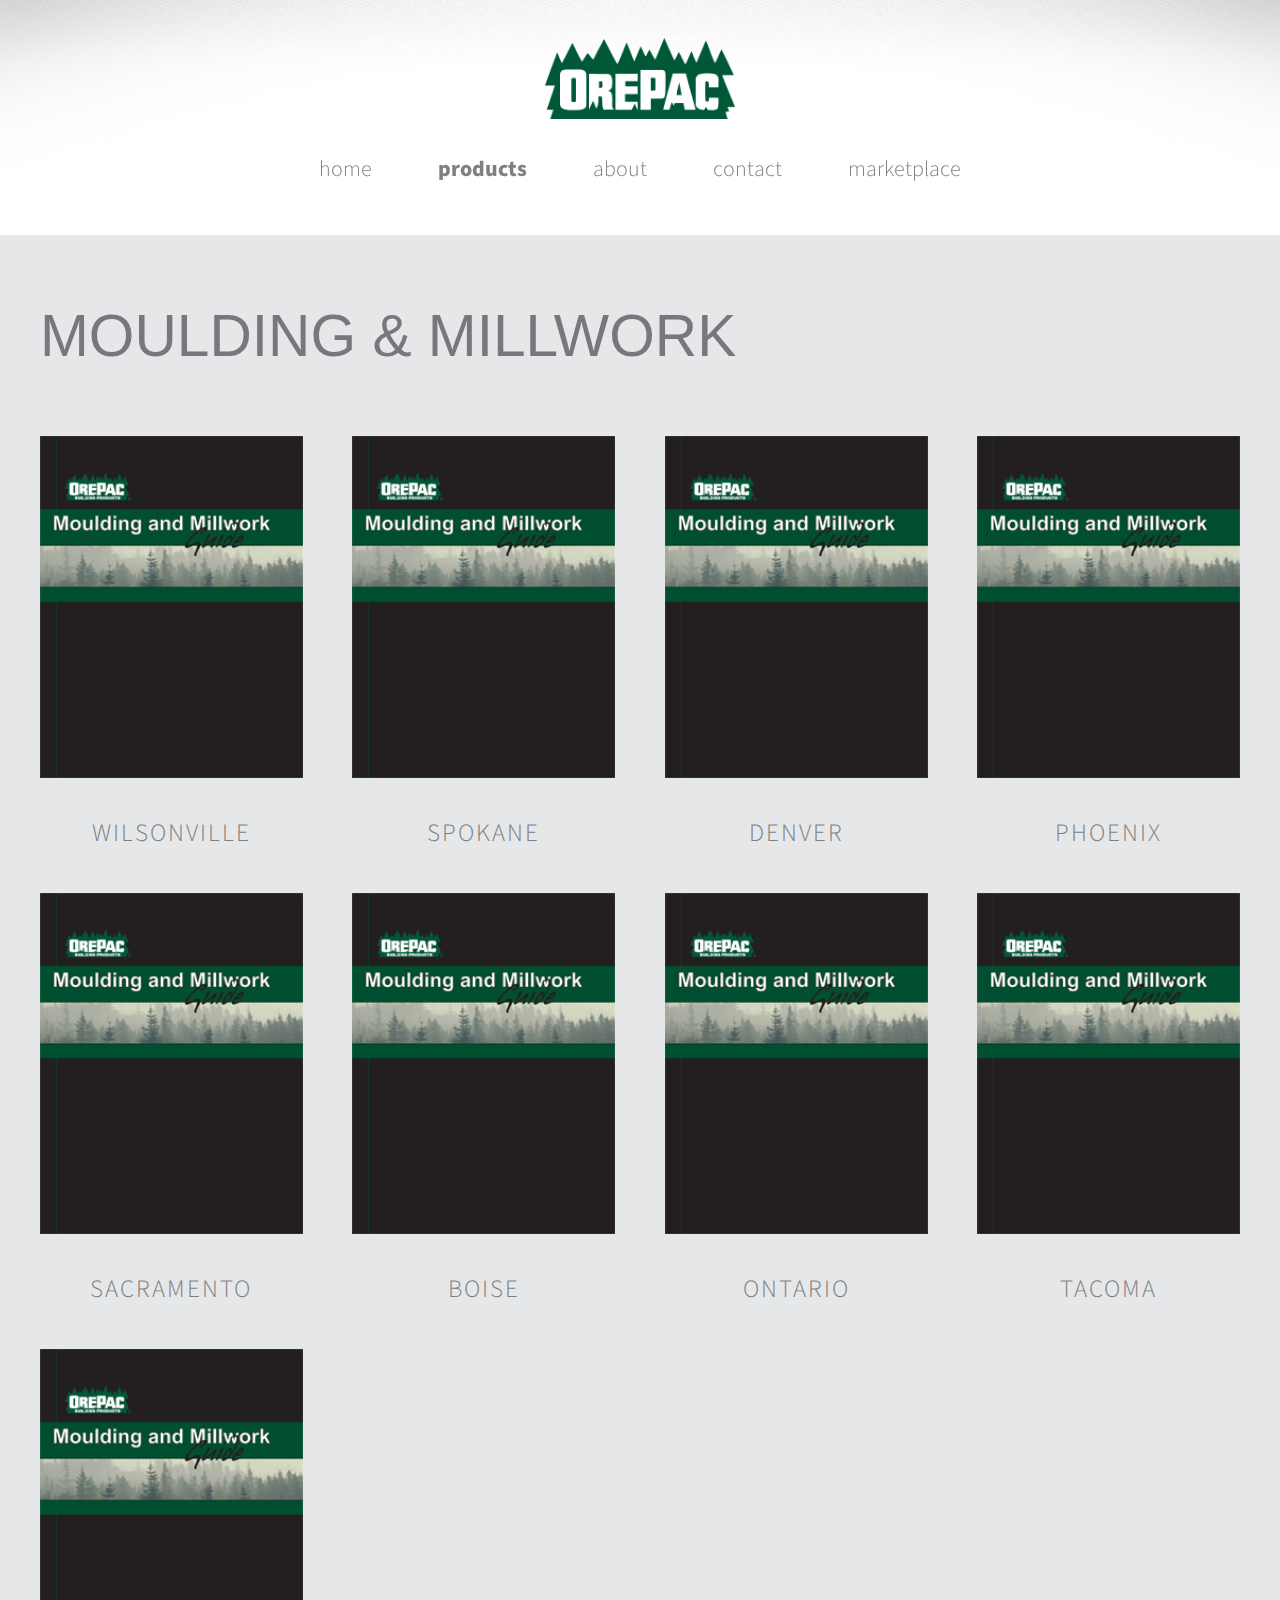
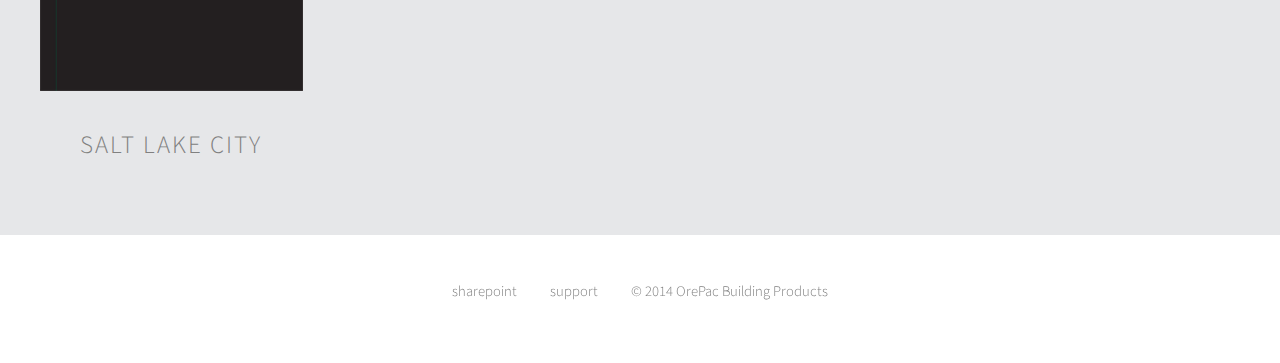
<file: moulding.html>
<!DOCTYPE HTML>
<!--

Design by Jessica Kempf
Developed and adapted by Tyler Dix
Special thanks for the template, and fantastic work from:
	
	html5up.net | @n33co
	adapted from Dopetrope 2.5 by HTML5 UP
	
-->
<html>

<head>
    <meta name="generator" content="HTML Tidy for HTML5 (experimental) for Windows https://github.com/w3c/tidy-html5/tree/c63cc39" />
    <title>OrePac - moulding &amp; millwork</title>
    <meta http-equiv="content-type" content="text/html; charset=utf-8" />
    <meta name="description" content="" />
    <meta name="keywords" content="" />
    <link href="http://fonts.googleapis.com/css?family=Source+Sans+Pro:300,400,700,900,300italic" rel="stylesheet" />
    <script src="js/jquery.min.js"></script>
    <script src="js/jquery.dropotron.min.js"></script>
    <script src="js/config.js"></script>
    <script src="js/skel.min.js"></script>
    <script src="js/skel-panels.min.js"></script>
    <noscript>
        <link rel="stylesheet" href="css/skel-noscript.css" />
        <link rel="stylesheet" href="css/style.css" />
        <link rel="stylesheet" href="css/style-desktop.css" />
    </noscript>
    <!--[if lte IE 8]><script src="js/html5shiv.js"></script><link rel="stylesheet" href="css/ie8.css" /><![endif]-->
    <!-- Google Analytics -->
    <script>
        (function (i, s, o, g, r, a, m) {
            i['GoogleAnalyticsObject'] = r;
            i[r] = i[r] || function () {
                (i[r].q = i[r].q || []).push(arguments)
            }, i[r].l = 1 * new Date();
            a = s.createElement(o),
            m = s.getElementsByTagName(o)[0];
            a.async = 1;
            a.src = g;
            m.parentNode.insertBefore(a, m)
        })(window, document, 'script', '//www.google-analytics.com/analytics.js', 'ga');

        ga('create', 'UA-51541643-1', 'orepac.com');
        ga('send', 'pageview');
    </script>
    <!-- End Google Analytics -->
</head>

<body class="homepage">
    <!-- Header Wrapper -->
    <div id="header-wrapper">
        <div class="container">
            <div class="row">
                <div class="12u">
                    <!-- Header -->
                    <section id="header">
                        <!-- Logo -->
                        <a href="index.html">
                            <img src="images/orepacLogo.png" width="190" height="81" alt="" />
                        </a>
                        <!-- Nav -->
                        <nav id="nav">
                            <ul>
                                <li>
                                    <a href="index.html">home</a>
                                </li>
                                <li class="current_page_item">
                                    <a href="products.html">products</a>
                                    <ul>
                                        <li>
                                            <a href="doors.html">doors</a>
                                        </li>
                                        <li>
                                            <a href="decking.html">decking</a>
                                        </li>
                                        <li>
                                            <a href="weatherization.html">weatherization</a>
                                        </li>
                                        <li>
                                            <a href="siding.html">siding &amp; trim</a>
                                        </li>
                                        <li>
                                            <a href="moulding.html">moulding &amp; millwork</a>
                                        </li>
                                    </ul>
                                </li>
                                <li>
                                    <a href="about.html">about</a>
                                </li>
                                <li>
                                    <a href="contact.html">contact</a>
                                </li>
                                <li>
                                    <a href="user.html">marketplace</a>
                                    <ul>
                                        <li>
                                            <a href="https://marketplace.orepac.com">customer login</a>
                                        </li>
                                        <li>
                                            <a href="https://mktint.orepac.com">employee login</a>
                                        </li>
                                        <li>
                                            <a href="marketplace.html">learn more</a>
                                        </li>
                                    </ul>
                                </li>
                            </ul>
                        </nav>
                    </section>
                </div>
            </div>
        </div>
    </div>
    <!-- Main Wrapper -->
    <div id="main-wrapper">
        <div class="container">
            <div class="row">
                <div class="12u">
                    <!-- Portfolio -->
                    <section>
                        <h1>moulding &amp; millwork</h1>
                        <div>
                            <div class="row">
                                <div class="3u">
                                    <section class="box">
                                        <a href="pdf/Moulding%20Guide_WV_LR.pdf" class="image image-full">
                                            <img src="images/mouldingGuide.jpg" alt="" />
                                        </a>
                                        <header>
                                            <h3>Wilsonville</h3>
                                        </header>
                                    </section>
                                </div>
                                <div class="3u">
                                    <section class="box">
                                        <a href="pdf/Moulding%20Guide_SP_LR.pdf" class="image image-full">
                                            <img src="images/mouldingGuide.jpg" alt="" />
                                        </a>
                                        <header>
                                            <h3>Spokane</h3>
                                        </header>
                                    </section>
                                </div>
                                <div class="3u">
                                    <section class="box">
                                        <a href="pdf/Moulding%20Guide_DV_LR.pdf" class="image image-full">
                                            <img src="images/mouldingGuide.jpg" alt="" />
                                        </a>
                                        <header>
                                            <h3>Denver</h3>
                                        </header>
                                    </section>
                                </div>
                                <div class="3u">
                                    <section class="box">
                                        <a href="pdf/phoenixMoulding.pdf" class="image image-full">
                                            <img src="images/mouldingGuide.jpg" alt="" />
                                        </a>
                                        <header>
                                            <h3>Phoenix</h3>
                                        </header>
                                    </section>
                                </div>
                                <div class="3u">
                                    <section class="box">
                                        <a href="pdf/Moulding%20Guide_SA_LR.pdf" class="image image-full">
                                            <img src="images/mouldingGuide.jpg" alt="" />
                                        </a>
                                        <header>
                                            <h3>Sacramento</h3>
                                        </header>
                                    </section>
                                </div>
                                <div class="3u">
                                    <section class="box">
                                        <a href="pdf/Moulding%20Guide_BO_LR.pdf" class="image image-full">
                                            <img src="images/mouldingGuide.jpg" alt="" />
                                        </a>
                                        <header>
                                            <h3>Boise</h3>
                                        </header>
                                    </section>
                                </div>
                                <div class="3u">
                                    <section class="box">
                                        <a href="pdf/Moulding%20Guide_ON_LR.pdf" class="image image-full">
                                            <img src="images/mouldingGuide.jpg" alt="" />
                                        </a>
                                        <header>
                                            <h3>Ontario</h3>
                                        </header>
                                    </section>
                                </div>
                                <div class="3u">
                                    <section class="box">
                                        <a href="pdf/Moulding%20Guide_TA_LR.pdf" class="image image-full">
                                            <img src="images/mouldingGuide.jpg" alt="" />
                                        </a>
                                        <header>
                                            <h3>Tacoma</h3>
                                        </header>
                                    </section>
                                </div>
                                <div class="3u">
                                    <section class="box">
                                        <a href="pdf/Moulding%20Guide_SL_LR.pdf" class="image image-full">
                                            <img src="images/mouldingGuide.jpg" alt="" />
                                        </a>
                                        <header>
                                            <h3>Salt Lake City</h3>
                                        </header>
                                    </section>
                                </div>
                            </div>
                        </div>
                    </section>
                </div>
            </div>
        </div>
    </div>
    <!-- end container wrapper -->
    <!-- end main wrapper -->
    <!-- Footer -->
    <div id="footer-wrapper">
        <section id="footer" class="container">
            <div class="row">
                <div class="12u">
                    <div id="copyright">
                        <ul class="links">
                            <li><a href="https://share.orepac.com">sharepoint</a>
                            </li>
                            <li><a href="https://www.fastsupport.com">support</a>
                            </li>
                            <li>&copy; 2014 OrePac Building Products</li>
                        </ul>
                    </div>
                </div>
            </div>
        </section>
    </div>
</body>

</html>
</file>
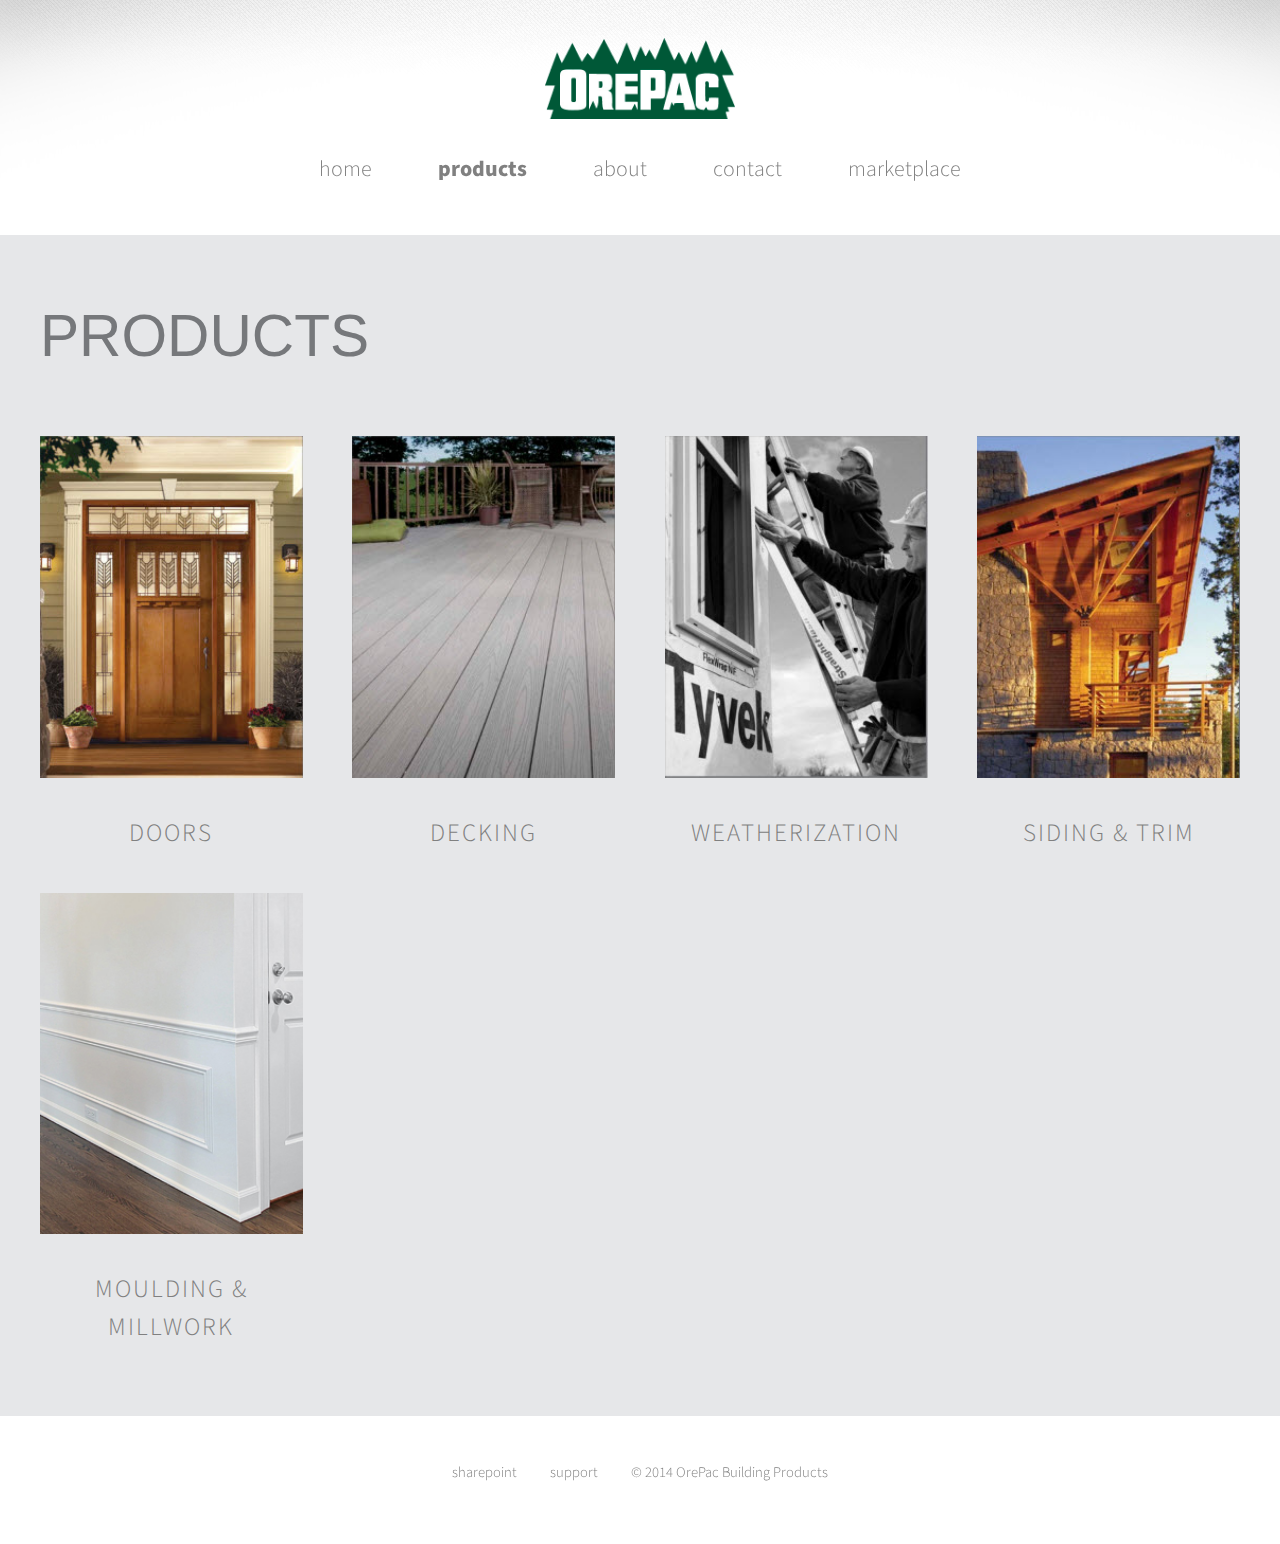
<file: products.html>
<!DOCTYPE HTML>
<!--

Design by Jessica Kempf
Developed and adapted by Tyler Dix
Special thanks for the template, and fantastic work from:
	
	html5up.net | @n33co
	adapted from Dopetrope 2.5 by HTML5 UP
	
-->
<html>

<head>
    <meta name="generator" content="HTML Tidy for HTML5 (experimental) for Windows https://github.com/w3c/tidy-html5/tree/c63cc39" />
    <title>OrePac - products</title>
    <meta http-equiv="content-type" content="text/html; charset=utf-8" />
    <meta name="description" content="" />
    <meta name="keywords" content="" />
    <link href="http://fonts.googleapis.com/css?family=Source+Sans+Pro:300,400,700,900,300italic" rel="stylesheet" />
    <script src="js/jquery.min.js"></script>
    <script src="js/jquery.dropotron.min.js"></script>
    <script src="js/config.js"></script>
    <script src="js/skel.min.js"></script>
    <script src="js/skel-panels.min.js"></script>
    <noscript>
        <link rel="stylesheet" href="css/skel-noscript.css" />
        <link rel="stylesheet" href="css/style.css" />
        <link rel="stylesheet" href="css/style-desktop.css" />
    </noscript>
    <!--[if lte IE 8]><script src="js/html5shiv.js"></script><link rel="stylesheet" href="css/ie8.css" /><![endif]-->
    <!-- Google Analytics -->
    <script>
        (function (i, s, o, g, r, a, m) {
            i['GoogleAnalyticsObject'] = r;
            i[r] = i[r] || function () {
                (i[r].q = i[r].q || []).push(arguments)
            }, i[r].l = 1 * new Date();
            a = s.createElement(o),
            m = s.getElementsByTagName(o)[0];
            a.async = 1;
            a.src = g;
            m.parentNode.insertBefore(a, m)
        })(window, document, 'script', '//www.google-analytics.com/analytics.js', 'ga');

        ga('create', 'UA-51541643-1', 'orepac.com');
        ga('send', 'pageview');
    </script>
    <!-- End Google Analytics -->
</head>

<body class="homepage">
    <!-- Header Wrapper -->
    <div id="header-wrapper">
        <div class="container">
            <div class="row">
                <div class="12u">
                    <!-- Header -->
                    <section id="header">
                        <!-- Logo -->
                        <a href="index.html">
                            <img src="images/orepacLogo.png" width="190" height="81" alt="" />
                        </a>
                        <!-- Nav -->
                        <nav id="nav">
                            <ul>
                                <li>
                                    <a href="index.html">home</a>
                                </li>
                                <li class="current_page_item">
                                    <a href="products.html">products</a>
                                    <ul>
                                        <li>
                                            <a href="doors.html">doors</a>
                                        </li>
                                        <li>
                                            <a href="decking.html">decking</a>
                                        </li>
                                        <li>
                                            <a href="weatherization.html">weatherization</a>
                                        </li>
                                        <li>
                                            <a href="siding.html">siding &amp; trim</a>
                                        </li>
                                        <li>
                                            <a href="moulding.html">moulding &amp; millwork</a>
                                        </li>
                                    </ul>
                                </li>
                                <li>
                                    <a href="about.html">about</a>
                                </li>
                                <li>
                                    <a href="contact.html">contact</a>
                                </li>
                                <li>
                                    <a href="user.html">marketplace</a>
                                    <ul>
                                        <li>
                                            <a href="https://marketplace.orepac.com">customer login</a>
                                        </li>
                                        <li>
                                            <a href="https://mktint.orepac.com">employee login</a>
                                        </li>
                                        <li>
                                            <a href="marketplace.html">learn more</a>
                                        </li>
                                    </ul>
                                </li>
                            </ul>
                        </nav>
                    </section>
                </div>
            </div>
        </div>
    </div>
    <!-- Main Wrapper -->
    <div id="main-wrapper">
        <div class="container">
            <div class="row">
                <div class="12u">
                    <!-- Portfolio -->
                    <section>
                        <h1>products</h1>
                        <div>
                            <div class="row">
                                <div class="3u">
                                    <section class="box">
                                        <a href="doors.html" class="image image-full">
                                            <img src="images/doors.jpg" alt="" />
                                        </a>
                                        <header>
                                            <h3>doors</h3>
                                        </header>
                                    </section>
                                </div>
                                <div class="3u">
                                    <section class="box">
                                        <a href="decking.html" class="image image-full">
                                            <img src="images/decking.jpg" alt="" />
                                        </a>
                                        <header>
                                            <h3>decking</h3>
                                        </header>
                                    </section>
                                </div>
                                <div class="3u">
                                    <section class="box">
                                        <a href="weatherization.html" class="image image-full">
                                            <img src="images/weatherization.jpg" alt="" />
                                        </a>
                                        <header>
                                            <h3>weatherization</h3>
                                        </header>
                                    </section>
                                </div>
                                <div class="3u">
                                    <section class="box">
                                        <a href="siding.html" class="image image-full">
                                            <img src="images/siding.jpg" alt="" />
                                        </a>
                                        <header>
                                            <h3>siding &amp; trim</h3>
                                        </header>
                                    </section>
                                </div>
                                <div class="3u">
                                    <section class="box">
                                        <a href="moulding.html" class="image image-full">
                                            <img src="images/millwork.jpg" alt="" />
                                        </a>
                                        <header>
                                            <h3>moulding &amp; millwork</h3>
                                        </header>
                                    </section>
                                </div>
                            </div>
                        </div>
                    </section>
                </div>
            </div>
        </div>
        <!-- end container wrapper -->
    </div>
    <!-- end main wrapper -->
    <!-- Footer -->
    <div id="footer-wrapper">
        <section id="footer" class="container">
            <div class="row">
                <div class="12u">
                    <div id="copyright">
                        <ul class="links">
                            <li><a href="https://share.orepac.com">sharepoint</a>
                            </li>
                            <li><a href="https://www.fastsupport.com">support</a>
                            </li>
                            <li>&copy; 2014 OrePac Building Products</li>
                        </ul>
                    </div>
                </div>
            </div>
        </section>
    </div>
</body>

</html>
</file>
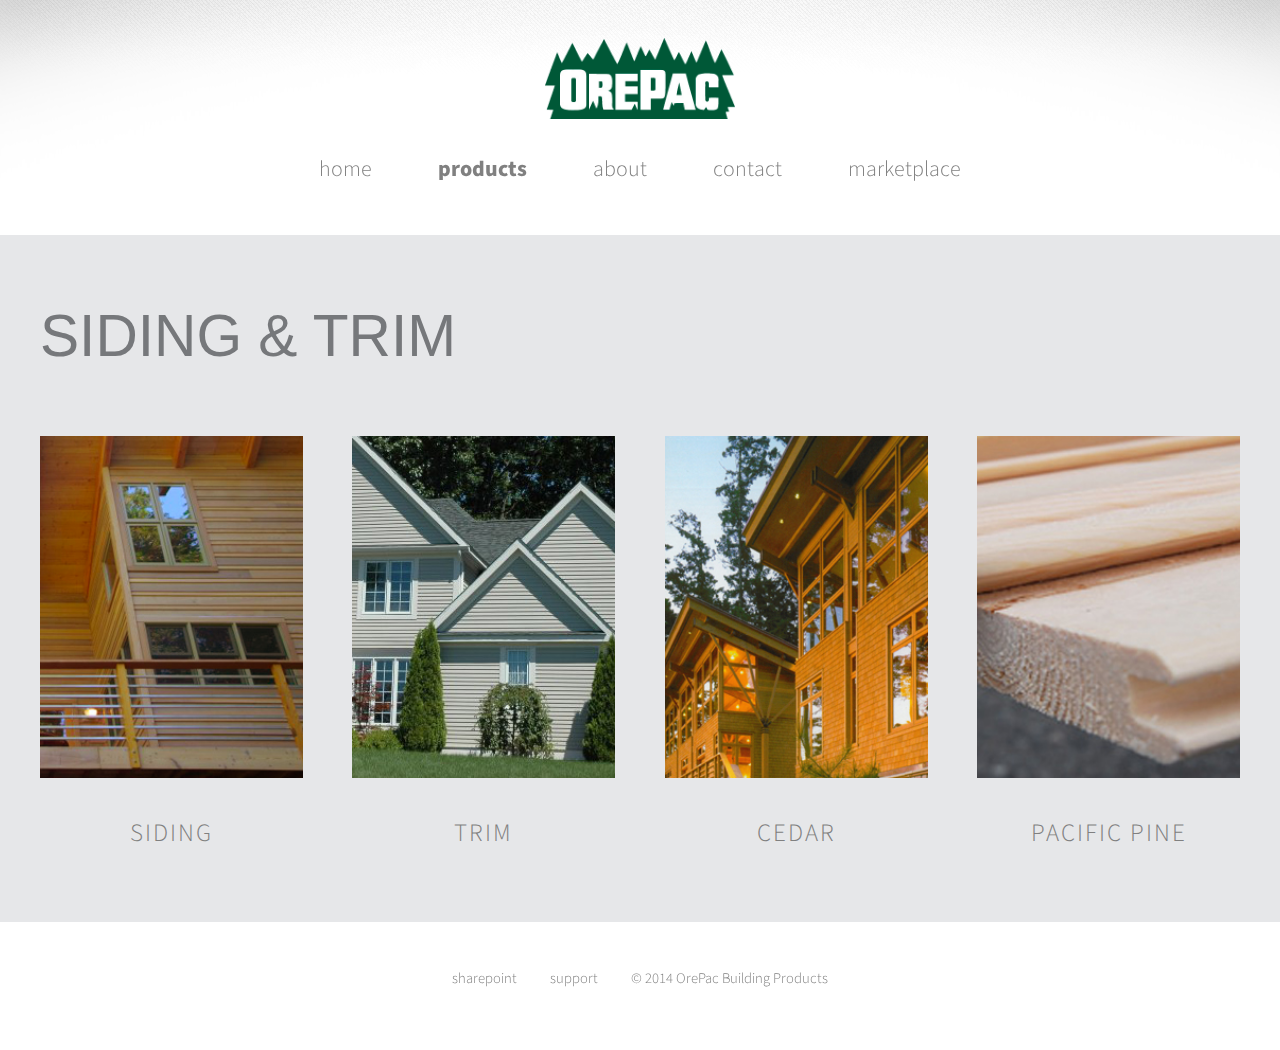
<file: siding.html>
<!DOCTYPE HTML>
<!--

Design by Jessica Kempf
Developed and adapted by Tyler Dix
Siding, Trim, and Cedar images courtesy WRCLA (http://www.realcedar.com)
Special thanks for the template, and fantastic work from:
	
	html5up.net | @n33co
	adapted from Dopetrope 2.5 by HTML5 UP
	
-->
<html>

<head>
    <meta name="generator" content="HTML Tidy for HTML5 (experimental) for Windows https://github.com/w3c/tidy-html5/tree/c63cc39" />
    <title>OrePac - siding &amp; trim</title>
    <meta http-equiv="content-type" content="text/html; charset=utf-8" />
    <meta name="description" content="" />
    <meta name="keywords" content="" />
    <link href="http://fonts.googleapis.com/css?family=Source+Sans+Pro:300,400,700,900,300italic" rel="stylesheet" />
    <script src="js/jquery.min.js"></script>
    <script src="js/jquery.dropotron.min.js"></script>
    <script src="js/config.js"></script>
    <script src="js/skel.min.js"></script>
    <script src="js/skel-panels.min.js"></script>
    <noscript>
        <link rel="stylesheet" href="css/skel-noscript.css" />
        <link rel="stylesheet" href="css/style.css" />
        <link rel="stylesheet" href="css/style-desktop.css" />
    </noscript>
    <!--[if lte IE 8]><script src="js/html5shiv.js"></script><link rel="stylesheet" href="css/ie8.css" /><![endif]-->
    <!-- Google Analytics -->
    <script>
        (function (i, s, o, g, r, a, m) {
            i['GoogleAnalyticsObject'] = r;
            i[r] = i[r] || function () {
                (i[r].q = i[r].q || []).push(arguments)
            }, i[r].l = 1 * new Date();
            a = s.createElement(o),
            m = s.getElementsByTagName(o)[0];
            a.async = 1;
            a.src = g;
            m.parentNode.insertBefore(a, m)
        })(window, document, 'script', '//www.google-analytics.com/analytics.js', 'ga');

        ga('create', 'UA-51541643-1', 'orepac.com');
        ga('send', 'pageview');
    </script>
    <!-- End Google Analytics -->
</head>

<body class="homepage">
    <!-- Header Wrapper -->
    <div id="header-wrapper">
        <div class="container">
            <div class="row">
                <div class="12u">
                    <!-- Header -->
                    <section id="header">
                        <!-- Logo -->
                        <a href="index.html">
                            <img src="images/orepacLogo.png" width="190" height="81" alt="" />
                        </a>
                        <!-- Nav -->
                        <nav id="nav">
                            <ul>
                                <li>
                                    <a href="index.html">home</a>
                                </li>
                                <li class="current_page_item">
                                    <a href="products.html">products</a>
                                    <ul>
                                        <li>
                                            <a href="doors.html">doors</a>
                                        </li>
                                        <li>
                                            <a href="decking.html">decking</a>
                                        </li>
                                        <li>
                                            <a href="weatherization.html">weatherization</a>
                                        </li>
                                        <li>
                                            <a href="siding.html">siding &amp; trim</a>
                                        </li>
                                        <li>
                                            <a href="moulding.html">moulding &amp; millwork</a>
                                        </li>
                                    </ul>
                                </li>
                                <li>
                                    <a href="about.html">about</a>
                                </li>
                                <li>
                                    <a href="contact.html">contact</a>
                                </li>
                                <li>
                                    <a href="user.html">marketplace</a>
                                    <ul>
                                        <li>
                                            <a href="https://marketplace.orepac.com">customer login</a>
                                        </li>
                                        <li>
                                            <a href="https://mktint.orepac.com">employee login</a>
                                        </li>
                                        <li>
                                            <a href="marketplace.html">learn more</a>
                                        </li>
                                    </ul>
                                </li>
                            </ul>
                        </nav>
                    </section>
                </div>
            </div>
        </div>
    </div>
    <!-- Main Wrapper -->
    <div id="main-wrapper">
        <div class="container">
            <div class="row">
                <div class="12u">
                    <!-- Portfolio -->
                    <section>
                        <h1>siding &amp; trim</h1>
                        <div>
                            <div class="row">
                                <div class="3u">
                                    <section class="box">
                                        <a class="image image-full">
                                            <img src="images/siding1.jpg" alt="" />
                                        </a>
                                        <header>
                                            <h3>siding</h3>
                                        </header>
                                    </section>
                                </div>
                                <div class="3u">
                                    <section class="box">
                                        <a class="image image-full">
                                            <img src="images/trim1.jpg" alt="" />
                                        </a>
                                        <header>
                                            <h3>trim</h3>
                                        </header>
                                    </section>
                                </div>
                                <div class="3u">
                                    <section class="box">
                                        <a class="image image-full">
                                            <img src="images/cedar1.jpg" alt="" />
                                        </a>
                                        <header>
                                            <h3>cedar</h3>
                                        </header>
                                    </section>
                                </div>
                                <div class="3u">
                                    <section class="box">
                                        <a class="image image-full">
                                            <img src="images/pacpine1.jpg" alt="" />
                                        </a>
                                        <header>
                                            <h3>pacific pine</h3>
                                        </header>
                                    </section>
                                </div>
                            </div>
                        </div>
                    </section>
                </div>
            </div>
        </div>
        <!-- end container wrapper -->
    </div>
    <!-- end main wrapper -->
    <!-- Footer -->
    <div id="footer-wrapper">
        <section id="footer" class="container">
            <div class="row">
                <div class="12u">
                    <div id="copyright">
                        <ul class="links">
                            <li>
                                <a href="https://share.orepac.com">sharepoint</a>
                            </li>
                            <li>
                                <a href="https://www.fastsupport.com">support</a>
                            </li>
                            <li>&copy; 2014 OrePac Building Products</li>
                        </ul>
                    </div>
                </div>
            </div>
        </section>
    </div>
</body>

</html>
</file>
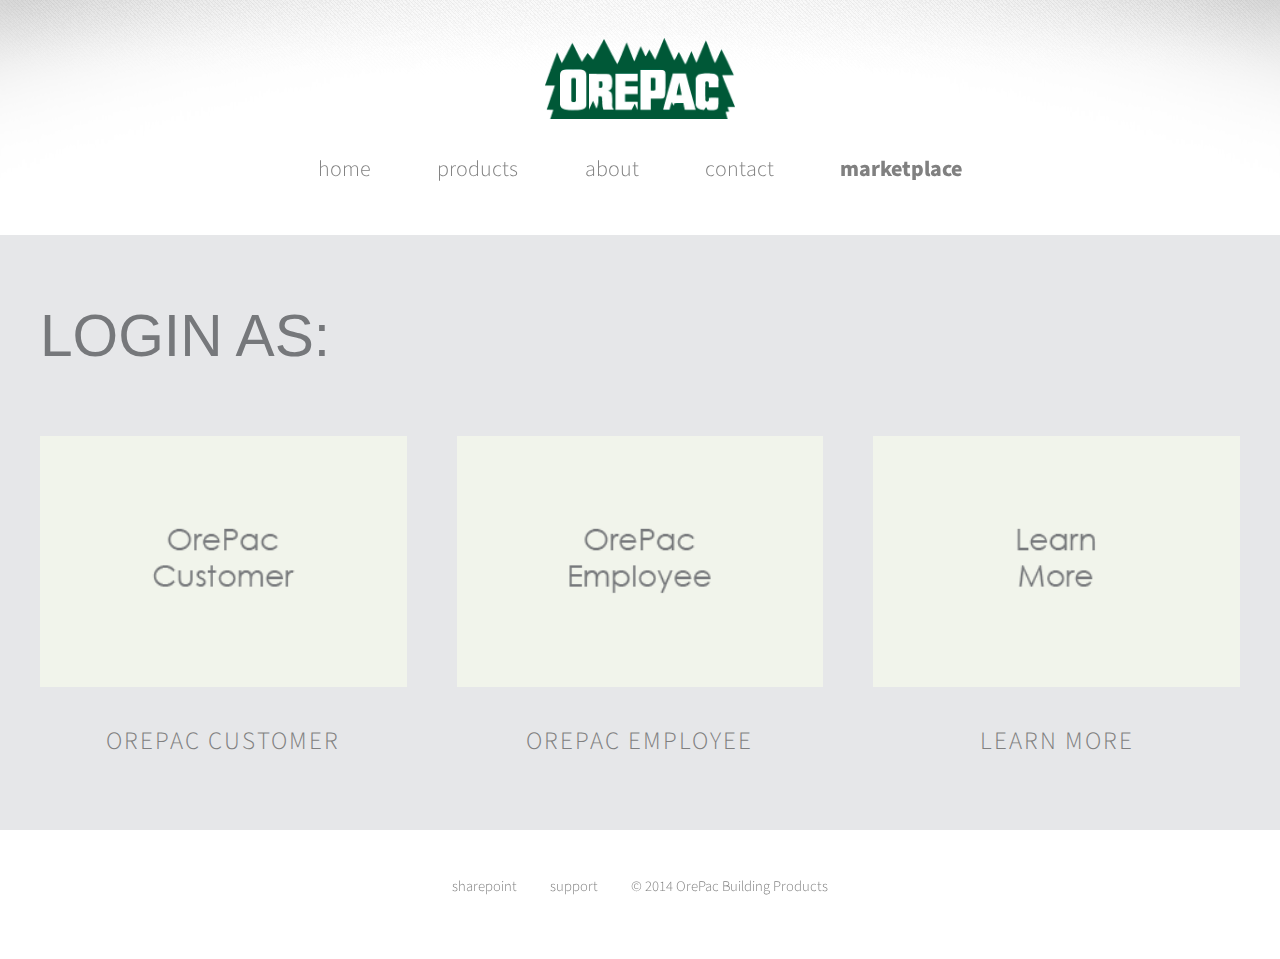
<file: user.html>
<!DOCTYPE HTML>
<!--

Design by Jessica Kempf
Developed and adapted by Tyler Dix
Special thanks for the template, and fantastic work from:
	
	html5up.net | @n33co
	adapted from Dopetrope 2.5 by HTML5 UP
	
-->
<html>

<head>
    <meta name="generator" content="HTML Tidy for HTML5 (experimental) for Windows https://github.com/w3c/tidy-html5/tree/c63cc39" />
    <title>OrePac - choose your destiny</title>
    <meta http-equiv="content-type" content="text/html; charset=utf-8" />
    <meta name="description" content="" />
    <meta name="keywords" content="" />
    <link href="http://fonts.googleapis.com/css?family=Source+Sans+Pro:300,400,700,900,300italic" rel="stylesheet" />
    <script src="js/jquery.min.js"></script>
    <script src="js/jquery.dropotron.min.js"></script>
    <script src="js/config.js"></script>
    <script src="js/skel.min.js"></script>
    <script src="js/skel-panels.min.js"></script>
    <noscript>
        <link rel="stylesheet" href="css/skel-noscript.css" />
        <link rel="stylesheet" href="css/style.css" />
        <link rel="stylesheet" href="css/style-desktop.css" />
    </noscript>
    <!--[if lte IE 8]><script src="js/html5shiv.js"></script><link rel="stylesheet" href="css/ie8.css" /><![endif]-->
    <!-- Google Analytics -->
    <script>
        (function (i, s, o, g, r, a, m) {
            i['GoogleAnalyticsObject'] = r;
            i[r] = i[r] || function () {
                (i[r].q = i[r].q || []).push(arguments)
            }, i[r].l = 1 * new Date();
            a = s.createElement(o),
            m = s.getElementsByTagName(o)[0];
            a.async = 1;
            a.src = g;
            m.parentNode.insertBefore(a, m)
        })(window, document, 'script', '//www.google-analytics.com/analytics.js', 'ga');

        ga('create', 'UA-51541643-1', 'orepac.com');
        ga('send', 'pageview');
    </script>
    <!-- End Google Analytics -->
</head>

<body class="homepage">
    <!-- Header Wrapper -->
    <div id="header-wrapper">
        <div class="container">
            <div class="row">
                <div class="12u">
                    <!-- Header -->
                    <section id="header">
                        <!-- Logo -->
                        <a href="index.html">
                            <img src="images/orepacLogo.png" width="190" height="81" alt="" />
                        </a>
                        <!-- Nav -->
                        <nav id="nav">
                            <ul>
                                <li>
                                    <a href="index.html">home</a>
                                </li>
                                <li>
                                    <a href="products.html">products</a>
                                    <ul>
                                        <li>
                                            <a href="doors.html">doors</a>
                                        </li>
                                        <li>
                                            <a href="decking.html">decking</a>
                                        </li>
                                        <li>
                                            <a href="weatherization.html">weatherization</a>
                                        </li>
                                        <li>
                                            <a href="siding.html">siding &amp; trim</a>
                                        </li>
                                        <li>
                                            <a href="moulding.html">moulding &amp; millwork</a>
                                        </li>
                                    </ul>
                                </li>
                                <li>
                                    <a href="about.html">about</a>
                                </li>
                                <li>
                                    <a href="contact.html">contact</a>
                                </li>
                                <li class="current_page_item">
                                    <a href="">marketplace</a>
                                    <ul>
                                        <li>
                                            <a href="https://marketplace.orepac.com">customer login</a>
                                        </li>
                                        <li>
                                            <a href="https://mktint.orepac.com">employee login</a>
                                        </li>
                                        <li>
                                            <a href="marketplace.html">learn more</a>
                                        </li>
                                    </ul>
                                </li>
                            </ul>
                        </nav>
                    </section>
                </div>
            </div>
        </div>
    </div>
    <!-- Main Wrapper -->
    <div id="main-wrapper">
        <div class="container">
            <div class="row">
                <div class="12u">
                    <!-- Blog -->
                    <section>
                        <h1>Login as:</h1>
                        <div>
                            <div class="row">
                                <div class="4u">
                                    <section class="box">
                                        <a href="https://marketplace.orepac.com" class="image image-full">
                                            <img src="images/orepaccustomer.png" alt="" />
                                        </a>
                                        <header>
                                            <h3>OrePac customer</h3>
                                        </header>
                                     </section>
                                </div>
                                <div class="4u">
                                    <section class="box">
                                        <a href="https://mktint.orepac.com/" class="image image-full">
                                            <img src="images/orepacemployee.png" alt="" />
                                        </a>
                                        <header>
                                            <h3>OrePac employee</h3>
                                        </header>
                                    </section>
                                </div>
                                <div class="4u">
                                    <section class="box">
                                        <a href="marketplace.html" class="image image-full">
                                            <img src="images/learnmore.png" alt="" />
                                        </a>
                                        <header>
                                            <h3>learn more</h3>
                                        </header>
                                    </section>
                                </div>
                            </div>
                        </div>
                    </section>
                </div>
            </div>
        </div>
    </div>
    <!-- end main wrapper -->
    <!-- Footer -->
    <div id="footer-wrapper">
        <section id="footer" class="container">
            <div class="row">
                <div class="12u">
                    <div id="copyright">
                        <ul class="links">
                            <li>
                                <a href="https://share.orepac.com">sharepoint</a>
                            </li>
                            <li>
                                <a href="https://www.fastsupport.com">support</a>
                            </li>
                            <li>&copy; 2014 OrePac Building Products</li>
                        </ul>
                    </div>
                </div>
            </div>
        </section>
    </div>
</body>

</html>
</file>
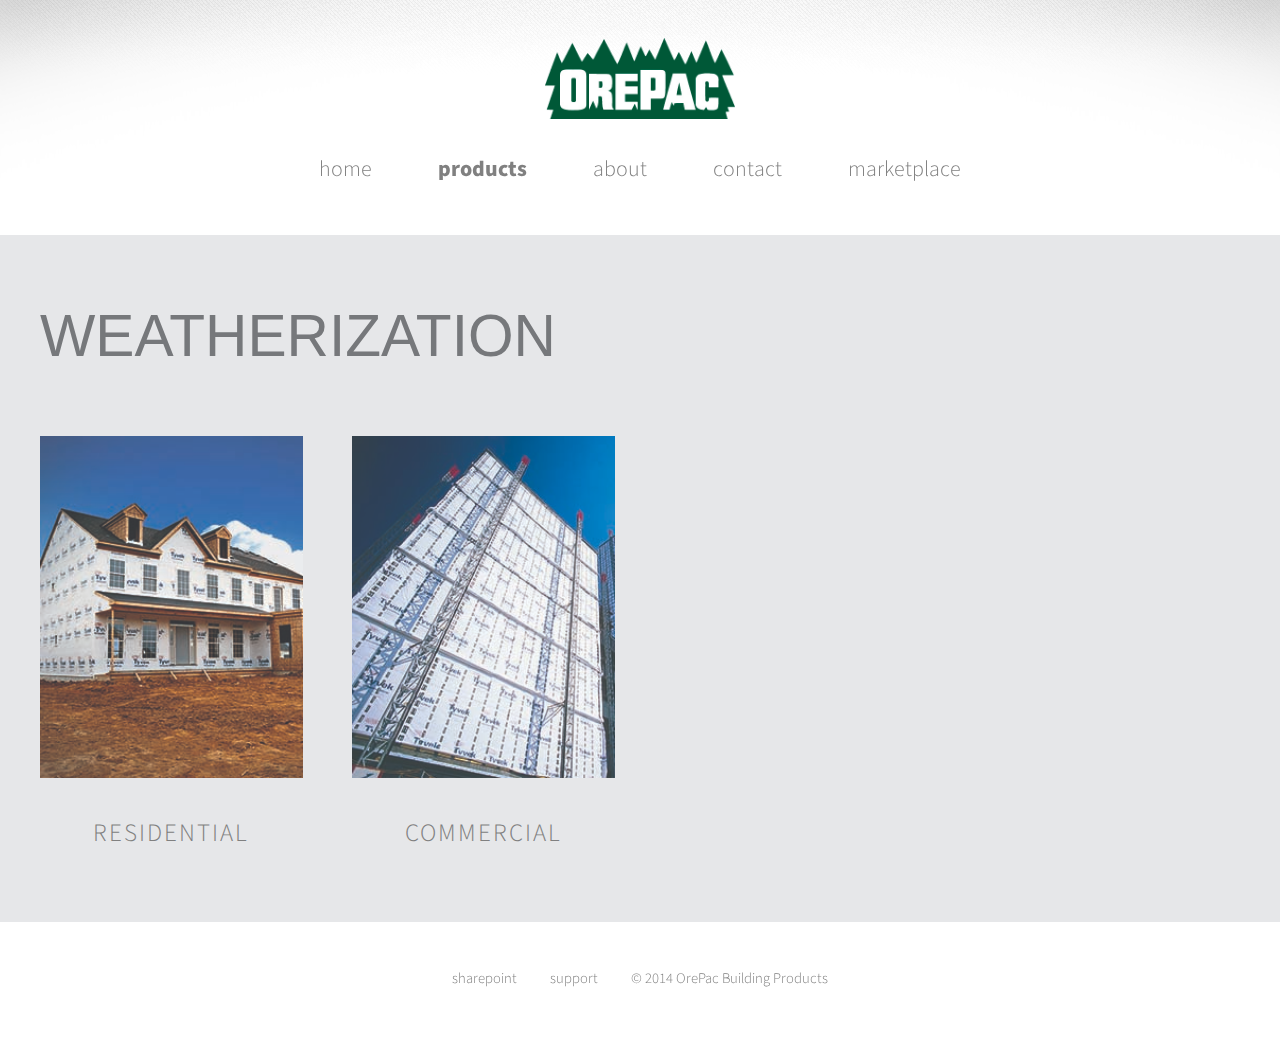
<file: weatherization.html>
<!DOCTYPE HTML>
<!--

Design by Jessica Kempf
Developed and adapted by Tyler Dix
Special thanks for the template, and fantastic work from:
	
	html5up.net | @n33co
	adapted from Dopetrope 2.5 by HTML5 UP
	
-->
<html>

<head>
    <meta name="generator" content="HTML Tidy for HTML5 (experimental) for Windows https://github.com/w3c/tidy-html5/tree/c63cc39" />
    <title>OrePac - weatherization</title>
    <meta http-equiv="content-type" content="text/html; charset=utf-8" />
    <meta name="description" content="" />
    <meta name="keywords" content="" />
    <link href="http://fonts.googleapis.com/css?family=Source+Sans+Pro:300,400,700,900,300italic" rel="stylesheet" />
    <script src="js/jquery.min.js"></script>
    <script src="js/jquery.dropotron.min.js"></script>
    <script src="js/config.js"></script>
    <script src="js/skel.min.js"></script>
    <script src="js/skel-panels.min.js"></script>
    <noscript>
        <link rel="stylesheet" href="css/skel-noscript.css" />
        <link rel="stylesheet" href="css/style.css" />
        <link rel="stylesheet" href="css/style-desktop.css" />
    </noscript>
    <!--[if lte IE 8]><script src="js/html5shiv.js"></script><link rel="stylesheet" href="css/ie8.css" /><![endif]-->
    <!-- Google Analytics -->
    <script>
        (function (i, s, o, g, r, a, m) {
            i['GoogleAnalyticsObject'] = r;
            i[r] = i[r] || function () {
                (i[r].q = i[r].q || []).push(arguments)
            }, i[r].l = 1 * new Date();
            a = s.createElement(o),
            m = s.getElementsByTagName(o)[0];
            a.async = 1;
            a.src = g;
            m.parentNode.insertBefore(a, m)
        })(window, document, 'script', '//www.google-analytics.com/analytics.js', 'ga');

        ga('create', 'UA-51541643-1', 'orepac.com');
        ga('send', 'pageview');
    </script>
    <!-- End Google Analytics -->
</head>

<body class="homepage">
    <!-- Header Wrapper -->
    <div id="header-wrapper">
        <div class="container">
            <div class="row">
                <div class="12u">
                    <!-- Header -->
                    <section id="header">
                        <!-- Logo -->
                        <a href="index.html">
                            <img src="images/orepacLogo.png" width="190" height="81" alt="" />
                        </a>
                        <!-- Nav -->
                        <nav id="nav">
                            <ul>
                                <li>
                                    <a href="index.html">home</a>
                                </li>
                                <li class="current_page_item">
                                    <a href="products.html">products</a>
                                    <ul>
                                        <li>
                                            <a href="doors.html">doors</a>
                                        </li>
                                        <li>
                                            <a href="decking.html">decking</a>
                                        </li>
                                        <li>
                                            <a href="weatherization.html">weatherization</a>
                                        </li>
                                        <li>
                                            <a href="siding.html">siding &amp; trim</a>
                                        </li>
                                        <li>
                                            <a href="moulding.html">moulding &amp; millwork</a>
                                        </li>
                                    </ul>
                                </li>
                                <li>
                                    <a href="about.html">about</a>
                                </li>
                                <li>
                                    <a href="contact.html">contact</a>
                                </li>
                                <li>
                                    <a href="user.html">marketplace</a>
                                    <ul>
                                        <li>
                                            <a href="https://marketplace.orepac.com">customer login</a>
                                        </li>
                                        <li>
                                            <a href="https://mktint.orepac.com">employee login</a>
                                        </li>
                                        <li>
                                            <a href="marketplace.html">learn more</a>
                                        </li>
                                    </ul>
                                </li>
                            </ul>
                        </nav>
                    </section>
                </div>
            </div>
        </div>
    </div>
    <!-- Main Wrapper -->
    <div id="main-wrapper">
        <div class="container">
            <div class="row">
                <div class="12u">
                    <!-- Portfolio -->
                    <section>
                        <h1>Weatherization</h1>
                        <div>
                            <div class="row">
                                <div class="3u">
                                    <section class="box">
                                        <a href="http://www.dupont.com/content/dam/assets/products-and-services/construction-materials/assets/Architectural%20Binder/Residential%20Products%20Brochure%20K10844.pdf" class="image image-full">
                                            <img src="images/tres.jpg" alt="" />
                                        </a>
                                        <header>
                                            <h3>Residential</h3>
                                        </header>
                                    </section>
                                </div>
                                <div class="3u">
                                    <section class="box">
                                        <a href="http://www.dupont.com/content/dam/assets/products-and-services/construction-materials/assets/Architectural%20Binder/Commercial%20Products%20Brochure%20K10843-2.pdf" class="image image-full">
                                            <img src="images/tcom.jpg" alt="" />
                                        </a>
                                        <header>
                                            <h3>Commercial</h3>
                                        </header>
                                    </section>
                                </div>
                            </div>
                        </div>
                    </section>
                </div>
            </div>
        </div>
        <!-- end container wrapper -->
    </div>
    <!-- end main wrapper -->
    <!-- Footer -->
    <div id="footer-wrapper">
        <section id="footer" class="container">
            <div class="row">
                <div class="12u">
                    <div id="copyright">
                        <ul class="links">
                            <li>
                                <a href="https://share.orepac.com">sharepoint</a>
                            </li>
                            <li>
                                <a href="https://www.fastsupport.com">support</a>
                            </li>
                            <li>&copy; 2014 OrePac Building Products</li>
                        </ul>
                    </div>
                </div>
            </div>
        </section>
    </div>
</body>

</html>
</file>
<file: css/screen.css>
.imageRotate {
    position: relative;
    overflow: hidden;
    /* wrap floats */
    width: 100%;
    /* trips haslayout, so IE is wrapping floats too */
    max-height: 50%;
    margin: 0 auto;
}
.imageRotate img {
    display: block;
}
.imageRotate .under {
    position: absolute;
    top: 0;
    left: 0;
    z-index: -10;
}
.imageRotate .hide {
    display: none;
}
.imageRotate .show {
    position: relative;
    display: block;
    z-index: -1;
}
</file>
<file: css/style-desktop.css>
/*
Design by Jessica Kempf
Developed and adapted by Tyler Dix
Special thanks for the template, and fantastic work from:

	Dopetrope 2.5 by HTML5 UP
	html5up.net | @n33co
*/

/*********************************************************************************/

/* Basic                                                                         */

/*********************************************************************************/

body {
    font-size: 11pt;
    line-height: 1.75em;
    min-width: 1200px;
}
h2 {
    font-size: 1.5em;
}
h3,
h4 {
    font-size: 1.7em;
}
h4 {
    line-height: .2em;
}
.byline {
    margin: 0.5em 0 0 0;
    padding-bottom: 0.5em;
}
header {
    margin: 0 0 2em 0;
}
footer {
    margin: 2.25em 0 0 0;
}
/* Actions */

.actions {} .actions .button {
    margin-right: 0.75em;
}
/* Box */

.box {
    padding: 2.75em 1.75em 2.75em 1.75em;
}
.box .image-full {
    left: 1.75em;
    top: 1.75em;
    margin: -4.5em 0 4.25em -3.5em;
}
.box2 {
    padding: 3em 2.2em 2.75em 3em;
}
.box2 .image-full {
    left: 1.75em;
    top: 1.75em;
    margin: -4.5em 0 4.25em -3.5em;
}
.box3 {
    padding: 0 0em 0em 6em;
}
.box3 .image-full {
    left: 1.75em;
    top: 1.75em;
    margin: -4.5em 0 4.25em -3.5em;
}
/* Button */

.button {
    font-size: 1.1em;
    padding: 0.65em 1.5em 0.65em 1.5em;
}
.button.big {
    font-size: 1.5em;
    padding: 0.75em 1.5em 0.75em 1.5em;
}
/* Is-* */

.is-post {} .is-post header {
    padding-top: 1em;
    margin: 0 0 2em 0;
}
.is-post h2 {
    font-size: 2.5em;
    letter-spacing: -0.015em;
}
.is-post .byline {
    margin-top: 1.25em;
    font-size: 1.25em;
}
/* List */

ul.links {} ul.links li {
    display: inline-block;
    border-left: solid 1px rgba(255, 255, 255, 0.05);
    padding: 0 0 0 1em;
    margin: 0 0 0 1em;
}
ul.links li:first-child {
    border-left: 0;
    padding-left: 0;
    margin-left: 0;
}
ul.social {} ul.social li {
    margin-left: 0.75em;
}
/* Pennant */

.pennant {
    margin: 0 0 4em 0;
}
/*********************************************************************************/

/* Wrappers                                                                      */

/*********************************************************************************/

#header-wrapper {
    padding: 6em 0 0 0;
}
#header-wrapper:before {
    height: 10em;
}
#header-wrapper:after {
    height: 20em;
    top: -2.5em;
}
#main-wrapper {
    top: 0em;
}
#main-wrapper:after {
    height: 5em;
}
#footer-wrapper {
    padding: 0em 0 0 0;
}
#footer-wrapper:before {
    height: 0em;
}
#footer-wrapper header {
    margin: 0 0 3em 0;
}
#footer-wrapper header h2 {
    font-size: 1.75em;
}
#footer-wrapper .row {
    padding-bottom: 0;
}
/*********************************************************************************/

/* Header                                                                        */

/*********************************************************************************/

#header {
    text-align: center;
}
#header h1 {
    color: #252122;
    font-weight: 900;
    font-size: 2.5em;
    letter-spacing: -0.035em;
    margin: 0 0 1.5em 0;
}
/*********************************************************************************/

/* Nav                                                                           */

/*********************************************************************************/

#nav {} #nav > ul {
    margin-top: 2em;
}
#nav > ul > li > ul {
    display: none;
}
#nav > ul > li {
    display: inline-block;
    margin: 0 0.35em 0 0.35em;
}
#nav > ul > li > a {
    font-size: 1.5em;
    border-radius: 0px;
    color: grey;
    text-decoration: none;
    padding: 0.6em 1.2em 0.6em 1.2em;
    -moz-transition: background-color .25s ease-in-out;
    -webkit-transition: background-color .25s ease-in-out;
    -o-transition: background-color .25s ease-in-out;
    -ms-transition: background-color .25s ease-in-out;
    transition: background-color .25s ease-in-out;
    outline: 0;
}
#nav > ul > li:hover {} #nav > ul > li:hover > a {
    background: #E6E7E9;
}
#nav > ul > li.active {} #nav > ul > li.active > a {
    background: #E6E7E9;
}
#nav > ul > li.current_page_item {} #nav > ul > li.current_page_item > a {
    color: grey !important;
    font-weight: 800;
}
.dropotron {
    font-size: 1.3em;
    border-radius: 0px;
    border-color: none;
    background-color: #252122;
    background-color: rgba(34, 30, 31, 0.97);
    padding: 1.25em 1.5em 1.25em 1.5em;
    min-width: 9em;
    box-shadow: 0px 8px 15px 0px rgba(0, 0, 0, 0.5);
    text-align: left;
    z-index: -1000;
}
.dropotron a,
.dropotron span {
    color: #aaa;
    text-decoration: none;
    -moz-transition: color .25s ease-in-out;
    -webkit-transition: color .25s ease-in-out;
    -o-transition: color .25s ease-in-out;
    -ms-transition: color .25s ease-in-out;
    transition: color .25s ease-in-out;
}
.dropotron li {
    padding: 0.25em 0 0.25em 0;
}
.dropotron li:hover > a,
.dropotron li:hover >span {
    color: #fff;
}
.dropotron.level-0 {
    margin-top: 2em;
    margin-left: -0.51em;
}
.dropotron.level-0:before {
    content: '';
    display: block;
    position: absolute;
    left: 20px;
    top: -10px;
    border-left: solid 10px transparent;
    border-right: solid 10px transparent;
    border-bottom: solid 10px #252122;
    border-bottom-color: rgba(34, 30, 31, 0.98);
}
/*********************************************************************************/

/* Banner                                                                        */

/*********************************************************************************/

#banner {
    position: relative;
    margin-top: 0em;
}
#banner header {
    border-radius: 0px;
    position: absolute;
    left: 0;
    top: 0;
    padding: 1em;
    left: 50%;
    top: 50%;
    /*
				To vertically center this we need to set a width/height for the header
				overlay, then set a negative left/top margin set to half its width/height.
			*/
    width: 36em;
    height: 12em;
    margin-left: -18em;
    margin-top: -27em;
}
#banner p {
    color: #303030;
    font-weight: 300;
    font-size: 1.7em;
    line-height: 1.4em;
}
/*********************************************************************************/

/* Footer                                                                        */

/*********************************************************************************/

#footer {}
/*********************************************************************************/

/* Main                                                                          */

/*********************************************************************************/

#main {}
/*********************************************************************************/

/* Intro                                                                         */

/*********************************************************************************/

#intro {
    padding: 3em 0 0 0;
}
#intro section {
    padding: 2em 0 2em 0;
}
#intro h2 {
    font-size: 1.75em;
}
#intro p {
    font-size: 1.25em;
    margin: 0;
}
#intro .middle {
    box-shadow: 16px 0px 0px 0px #fff, 17px 0px 0px 0px #ccc, -16px 0px 0px 0px #fff, -17px 0px 0px 0px #ccc, -16px -45px 0px 0px #fff, 16px -45px 0px 0px #fff, -16px 45px 0px 0px #fff, 16px 45px 0px 0px #fff, -16px 0px 45px 0px rgba(0, 0, 0, 0.15), 16px 0px 45px 0px rgba(0, 0, 0, 0.15);
}
#intro .actions {
    padding: 5em 0 0 0;
}
#intro .actions .button {
    width: 12em;
    margin: 0 0.5em 0 0.5em;
}
/*********************************************************************************/

/* Copyright                                                                     */

/*********************************************************************************/

#copyright {
    margin: 0 0 0 0;
}
#copyright .links a {
    color: grey;
    font-size: 1em;
    padding: 0em 0em 0em 0em;
}
#copyright .links {
    color: grey;
    font-size: 1em;
    padding: 0em 0em 0em 0em;
}
#copyright .links a:hover {
    text-decoration: underline;
}
</file>
<file: css/ie8.css>
/*
	Dopetrope 2.5 by HTML5 UP
	html5up.net | @n33co
	Free for personal and commercial use under the CCA 3.0 license (html5up.net/license)
*/

/*********************************************************************************/
/* Wrappers                                                                      */
/*********************************************************************************/

	#header-wrapper
	{
	}

		#header-wrapper:before
		{
			display: none;
		}

		#header-wrapper:after
		{
			display: none;
		}

	#footer-wrapper
	{
	}

		#footer-wrapper:before
		{
			display: none;
		}
</file>
<file: css/skel-noscript.css>
/* Resets (http://meyerweb.com/eric/tools/css/reset/ | v2.0 | 20110126 | License: none (public domain)) */

	html,body,div,span,applet,object,iframe,h1,h2,h3,h4,h5,h6,p,blockquote,pre,a,abbr,acronym,address,big,cite,code,del,dfn,em,img,ins,kbd,q,s,samp,small,strike,strong,sub,sup,tt,var,b,u,i,center,dl,dt,dd,ol,ul,li,fieldset,form,label,legend,table,caption,tbody,tfoot,thead,tr,th,td,article,aside,canvas,details,embed,figure,figcaption,footer,header,hgroup,menu,nav,output,ruby,section,summary,time,mark,audio,video{margin:0;padding:0;border:0;font-size:100%;font:inherit;vertical-align:baseline;}article,aside,details,figcaption,figure,footer,header,hgroup,menu,nav,section{display:block;}body{line-height:1;}ol,ul{list-style:none;}blockquote,q{quotes:none;}blockquote:before,blockquote:after,q:before,q:after{content:'';content:none;}table{border-collapse:collapse;border-spacing:0;}body{-webkit-text-size-adjust:none}

/* Box Model */

	*, *:before, *:after {
		-moz-box-sizing: border-box;
		-webkit-box-sizing: border-box;
		-o-box-sizing: border-box;
		-ms-box-sizing: border-box;
		box-sizing: border-box;
	}

/* Container */

	body {
		min-width: 1200px;
	}

	.container {
		width: 1200px;
		margin-left: auto;
		margin-right: auto;
	}

	/* Modifiers */
	
		.container.small {
			width: 900px;
		}

		.container.big {
			width: 100%;
			max-width: 1500px;
			min-width: 1200px;
		}

/* Grid */

	/* Cells */

		.\31 2u { width: 100% }
		.\31 1u { width: 91.6666666667% }
		.\31 0u { width: 83.3333333333% }
		.\39 u { width: 75% }
		.\38 u { width: 66.6666666667% }
		.\37 u { width: 58.3333333333% }
		.\36 u { width: 50% }
		.\35 u { width: 41.6666666667% }
		.\34 u { width: 33.3333333333% }
		.\33 u { width: 25% }
		.\32 u { width: 16.6666666667% }
		.\31 u { width: 8.3333333333% }
		.\-11u { margin-left: 91.6666666667% }
		.\-10u { margin-left: 83.3333333333% }
		.\-9u { margin-left: 75% }
		.\-8u { margin-left: 66.6666666667% }
		.\-7u { margin-left: 58.3333333333% }
		.\-6u { margin-left: 50% }
		.\-5u { margin-left: 41.6666666667% }
		.\-4u { margin-left: 33.3333333333% }
		.\-3u { margin-left: 25% }
		.\-2u { margin-left: 16.6666666667% }
		.\-1u { margin-left: 8.3333333333% }

		.row > * {
			padding: 40px 0 0 40px;
			float: left;
			-moz-box-sizing: border-box;
			-webkit-box-sizing: border-box;
			-o-box-sizing: border-box;
			-ms-box-sizing: border-box;
			box-sizing: border-box;
		}

		.row + .row > * {
			padding-top: 40px;
		}

		.row {
			margin-left: -40px;
		}

	/* Rows */

		.row:after {
			content: '';
			display: block;
			clear: both;
			height: 0;
		}

		.row:first-child > * {
			padding-top: 0;
		}

		.row > * {
			padding-top: 0;
		}

		/* Modifiers */

			/* Flush */

				.row.flush {
					margin-left: 0;
				}

				.row.flush > * {
					padding: 0 !important;
				}

			/* Quarter */

				.row.quarter > * {
					padding: 10px 0 0 10px;
				}

				.row.quarter + .row.quarter > * {
					padding-top: 10px;
				}

				.row.quarter {
					margin-left: -10px;
				}

			/* Half */

				.row.half > * {
					padding: 20px 0 0 20px;
				}

				.row.half + .row.half > * {
					padding-top: 20px;
				}

				.row.half {
					margin-left: -20px;
				}

			/* One and (a) Half */

				.row.oneandhalf > * {
					padding: 60px 0 0 60px;
				}

				.row.oneandhalf + .row.oneandhalf > * {
					padding-top: 60px;
				}

				.row.oneandhalf {
					margin-left: -60px;
				}

			/* Double */

				.row.double > * {
					padding: 80px 0 0 80px;
				}

				.row.double + .row.double > * {
					padding-top: 80px;
				}

				.row.double {
					margin-left: -80px;
				}
</file>
<file: css/style.css>
@charset 'UTF-8';
@font-face{font-family:'FontAwesome';src:url('font/fontawesome-webfont.eot?v=4.0.1');src:url('font/fontawesome-webfont.eot?#iefix&v=4.0.1') format('embedded-opentype'),
url('font/fontawesome-webfont.woff?v=4.0.1') format('woff'),
url('font/fontawesome-webfont.ttf?v=4.0.1') format('truetype'),
url('font/fontawesome-webfont.svg?v=4.0.1#fontawesomeregular') format('svg');
font-weight:normal;
font-style:normal
}
/*
	Dopetrope 2.5 by HTML5 UP
	html5up.net | @n33co
	Free for personal and commercial use under the CCA 3.0 license (html5up.net/license)
*/

/*********************************************************************************/

/* Basic                                                                         */

/*********************************************************************************/

* {
    -moz-box-sizing: border-box;
    -webkit-box-sizing: border-box;
    -o-box-sizing: border-box;
    -ms-box-sizing: border-box;
    box-sizing: border-box;
}
body {
    font-family: 'Source Sans Pro';
    font-weight: 300;
    background: #fff;
    color: #5d5d5d;
}
strong,
b {
    color: #252122;
    font-weight: 700;
}
h1 {
    padding-top: 1em;
    padding-bottom: 1.5em;
    font-size: 4em;
    color: #76787B;
    font-family: Century Gothic, arial, sans-serif;
    text-transform: uppercase;
}
h3 {
    color: grey;
    size: 5em;
    text-transform: uppercase;
    text-align: center;
    font-weight: 300;
    letter-spacing: 1.5pt;
    line-height: 1.5em;
}
h4 {
    color: grey;
    size: 5em;
    text-transform: uppercase;
    text-align: left;
    padding-right: 1em;
}
h1 a,
h2 a,
h3 a,
h4 a,
h5 a,
h6 a {
    color: inherit;
    text-decoration: none;
}
a {
    color: grey;
    text-decoration: none;
}
a:hover {
    text-decoration: none;
}
.major {
    position: relative;
    text-align: left;
    padding-bottom: 5em;
    padding-top: 5em;
    margin: 0;
}
.major h2 {
    background: none;
    text-transform: uppercase;
    letter-spacing: 1.5pt;
    position: relative;
    display: inline;
    margin: 0;
}
.byline {
    display: block;
    font-style: italic;
}
form {} form input,
form select,
form textarea {
    -webkit-appearance: none;
}
br.clear {
    clear: both;
}
p,
ol,
dl,
table {
    margin-bottom: 0em;
    font-size: 14pt;
}
section,
article {
    margin-bottom: 2.5em;
}
section >:last-child,
article >:last-child {
    margin-bottom: 0;
}
section:last-child,
article:last-child {
    margin-bottom: 0;
}
/* Actions */

.actions {}
/* Box */

.box {
    background: #e6e7e9;
}
.box .image-full {
    position: relative;
    width: auto;
}
/* Button */

.button {
    display: inline-block;
    text-decoration: none;
    cursor: pointer;
    border: 0;
    border-radius: 5px;
    background: #d52349;
    color: #fff !important;
    font-weight: 700;
    outline: 0;
    -moz-transition: background-color .25s ease-in-out;
    -webkit-transition: background-color .25s ease-in-out;
    -o-transition: background-color .25s ease-in-out;
    -ms-transition: background-color .25s ease-in-out;
    transition: background-color .25s ease-in-out;
}
.button:hover {
    background: #e53359;
}
.button:active {
    background: #c51349;
}
.button.alt {
    background: #252122;
}
.button.alt:hover {
    background: #353132;
}
.button.alt:active {
    background: #151112;
}
.button.fa {
    xpadding-left: 1em !important;
}
.button.fa:before {
    opacity: 0.35;
    position: relative;
    top: 0.05em;
    margin-right: 0.75em;
}
/* Icon */

.icon48 {
    display: inline-block;
    width: 48px;
    height: 48px;
    background-image: url('images/icons48.png');
    text-indent: -9999px;
}
.icon48-1 {
    background-position: 0px 0px;
}
.icon48-2 {
    background-position: -48px 0px;
}
.icon48-3 {
    background-position: -96px 0px;
}
.icon48-4 {
    background-position: -144px 0px;
}
.icon48-5 {
    background-position: -192px 0px;
}
.icon48-6 {
    background-position: -240px 0px;
}
.icon48-7 {
    background-position: -288px 0px;
}
.icon48-8 {
    background-position: -336px 0px;
}
.icon48-9 {
    background-position: -384px 0px;
}
.icon48-10 {
    background-position: -432px 0px;
}
.icon64 {
    display: inline-block;
    width: 64px;
    height: 64px;
    background-image: url('images/icons64.png');
    text-indent: -9999px;
}
.icon64-1 {
    background-position: 0px 0px;
}
.icon64-2 {
    background-position: -64px 0px;
}
.icon64-3 {
    background-position: -128px 0px;
}
.icon64-4 {
    background-position: -192px 0px;
}
.icon64-5 {
    background-position: -256px 0px;
}
.icon64-6 {
    background-position: -320px 0px;
}
.icon64-7 {
    background-position: -384px 0px;
}
.icon64-8 {
    background-position: -448px 0px;
}
.icon64-9 {
    background-position: -512px 0px;
}
.icon64-10 {
    background-position: -576px 0px;
}
/* Image */

.image {
    display: inline-block;
    outline: 0;
}
.image img {
    display: block;
    width: 100%;
}
.image-centered {
    display: block;
    margin: 0 0 2em 0;
}
.image-centered img {
    margin: 0 auto;
    width: auto;
}
.image-full {
    display: block;
    width: 100%;
    margin: 0 0 2em 0;
}
.image-left {
    float: left;
    margin: 0 2em 2em 0;
}
/* Is-* */

.is-post {}
/* List */

ul.contact {} ul.contact li {
    position: relative;
    border-top: solid 1px #ddd;
    padding: 1.3em 0 1.3em 7em;
    font-size: 1.3em;
}
ul.contact li h3 {
    position: absolute;
    left: 0;
    top: 1.3em;
    font-size: 1.1em;
}
ul.contact li p {
    margin: 0;
}
ul.contact li:first-child {
    padding-top: 0;
    border-top: 0;
}
ul.contact li:first-child h3 {
    top: 0;
}
ul.dates {} ul.dates li {
    position: relative;
    border-top: solid 1px #ddd;
    padding: 1.3em 0 1.3em 6.75em;
}
ul.dates .date {
    display: block;
    position: absolute;
    left: 0;
    top: 1.3em;
    background-color: #d52349;
    height: 3.5em;
    text-align: center;
    color: #fff;
    line-height: 1em;
    border-top-left-radius: 5px;
    border-bottom-left-radius: 5px;
    padding: 0.5em 0.75em 0 1em;
}
ul.dates .date:after {
    content: '';
    position: absolute;
    bottom: 0;
    right: -1.2em;
    border-left: solid 1.25em #d52349;
    border-top: solid 1.8em transparent;
    border-bottom: solid 1.8em transparent;
}
ul.dates .date strong {
    display: block;
    font-size: 1.75em;
    padding-top: 0.15em;
}
ul.dates h3 {
    font-size: 1.1em;
}
ul.dates p {
    margin: 0;
}
ul.dates li:first-child {
    border-top: 0;
    padding-top: 0;
}
ul.dates li:first-child .date {
    top: 0;
}
ul.default {} ul.divided {} ul.divided li {
    border-top: solid 1px #ddd;
    padding: 1em 0 1em 0;
}
ul.divided li:first-child {
    border-top: 0;
    padding-top: 0;
}
ul.links {
    font-size: 1.5em;
}
ul.social {
    overflow: hidden;
    margin: center;
    text-align: center;
    margin-top: 3.5em;
}
ul.social li {
    display: inline-block;
}
ul.social li:first-child {
    margin-left: 0;
}
ul.social li a {
    display: inline-block;
    width: 3em;
    height: 3em;
    text-align: center;
    border-radius: 5px;
    background: #888;
    -moz-transition: background-color .25s ease-in-out;
    -webkit-transition: background-color .25s ease-in-out;
    -o-transition: background-color .25s ease-in-out;
    -ms-transition: background-color .25s ease-in-out;
    transition: background-color .25s ease-in-out;
}
ul.social li a:before {
    color: white;
    font-size: 2em;
    line-height: 1.5em;
}
ul.social li a.fa-facebook {
    background: #252122;
}
ul.social li a.fa-facebook:hover {
    background: #005837;
}
ul.social li a.fa-twitter {
    background: #252122;
}
ul.social li a.fa-twitter:hover {
    background: #005837;
}
ul.social li a.fa-linkedin {
    background: #252122;
}
ul.social li a.fa-linkedin:hover {
    background: #005837;
}
/* Pennant */

.pennant {
    position: relative;
    display: inline-block;
    background-color: #d52349;
    width: 9em;
    padding: 1.5em 0 0.5em 0;
    border-top-left-radius: 5px;
    border-top-right-radius: 5px;
}
.pennant:after {
    content: '';
    position: absolute;
    bottom: -1.98em;
    left: 0;
    border-top: solid 2em #d52349;
    border-left: solid 4.5em transparent;
    border-right: solid 4.5em transparent;
}
.pennant span {
    display: block;
    margin: 0 auto;
}
.pennant span:before {
    font-size: 4.5em;
    color: #fff;
}
.pennant-alt {
    background-color: #252122;
}
.pennant-alt:after {
    border-top-color: #252122;
}
.pennant-alt2 {
    background-color: #827a7c;
}
.pennant-alt2:after {
    border-top-color: #827a7c;
}
/*********************************************************************************/

/* Icons                                                                         */

/* Powered by Font Awesome by Dave Gandy | http://fontawesome.io                 */

/* Licensed under the SIL OFL 1.1 (font), MIT (CSS)                              */

/*********************************************************************************/

.fa {
    text-decoration: none;
}
.fa.solo {} .fa.solo span {
    display: none;
}
.fa:before {
    display: inline-block;
    font-family: FontAwesome;
    font-size: 1.25em;
    text-decoration: none;
    font-style: normal;
    font-weight: normal;
    line-height: 1;
    -webkit-font-smoothing: antialiased;
    -moz-osx-font-smoothing: grayscale;
}
.fa-lg {
    font-size: 1.3333333333333333em;
    line-height: .75em;
    vertical-align: -15%
}
.fa-2x {
    font-size: 2em
}
.fa-3x {
    font-size: 3em
}
.fa-4x {
    font-size: 4em
}
.fa-5x {
    font-size: 5em
}
.fa-fw {
    width: 1.2857142857142858em;
    text-align: center
}
.fa-ul {
    padding-left: 0;
    margin-left: 2.142857142857143em;
    list-style-type: none
}
.fa-ul>li {
    position: relative
}
.fa-li {
    position: absolute;
    left: -2.142857142857143em;
    width: 2.142857142857143em;
    top: .14285714285714285em;
    text-align: center
}
.fa-li.fa-lg {
    left: -1.8571428571428572em
}
.fa-border {
    padding: .2em .25em .15em;
    border: solid .08em #eee;
    border-radius: .1em
}
.pull-right {
    float: right
}
.pull-left {
    float: left
}
.fa.pull-left {
    margin-right: .3em
}
.fa.pull-right {
    margin-left: .3em
}
.fa-spin {
    -webkit-animation: spin 2s infinite linear;
    -moz-animation: spin 2s infinite linear;
    -o-animation: spin 2s infinite linear;
    animation: spin 2s infinite linear
}
@-moz-keyframes spin {
    0% {
        -moz-transform: rotate(0deg)
    }
    100% {
        -moz-transform: rotate(359deg)
    }
}
@-webkit-keyframes spin {
    0% {
        -webkit-transform: rotate(0deg)
    }
    100% {
        -webkit-transform: rotate(359deg)
    }
}
@-o-keyframes spin {
    0% {
        -o-transform: rotate(0deg)
    }
    100% {
        -o-transform: rotate(359deg)
    }
}
@-ms-keyframes spin {
    0% {
        -ms-transform: rotate(0deg)
    }
    100% {
        -ms-transform: rotate(359deg)
    }
}
@keyframes spin {
    0% {
        transform: rotate(0deg)
    }
    100% {
        transform: rotate(359deg)
    }
}
.fa-rotate-90 {
    filter: progid: DXImageTransform.Microsoft.BasicImage(rotation=1);
    -webkit-transform: rotate(90deg);
    -moz-transform: rotate(90deg);
    -ms-transform: rotate(90deg);
    -o-transform: rotate(90deg);
    transform: rotate(90deg)
}
.fa-rotate-180 {
    filter: progid: DXImageTransform.Microsoft.BasicImage(rotation=2);
    -webkit-transform: rotate(180deg);
    -moz-transform: rotate(180deg);
    -ms-transform: rotate(180deg);
    -o-transform: rotate(180deg);
    transform: rotate(180deg)
}
.fa-rotate-270 {
    filter: progid: DXImageTransform.Microsoft.BasicImage(rotation=3);
    -webkit-transform: rotate(270deg);
    -moz-transform: rotate(270deg);
    -ms-transform: rotate(270deg);
    -o-transform: rotate(270deg);
    transform: rotate(270deg)
}
.fa-flip-horizontal {
    filter: progid: DXImageTransform.Microsoft.BasicImage(rotation=0, mirror=1);
    -webkit-transform: scale(-1, 1);
    -moz-transform: scale(-1, 1);
    -ms-transform: scale(-1, 1);
    -o-transform: scale(-1, 1);
    transform: scale(-1, 1)
}
.fa-flip-vertical {
    filter: progid: DXImageTransform.Microsoft.BasicImage(rotation=2, mirror=1);
    -webkit-transform: scale(1, -1);
    -moz-transform: scale(1, -1);
    -ms-transform: scale(1, -1);
    -o-transform: scale(1, -1);
    transform: scale(1, -1)
}
.fa-stack {
    position: relative;
    display: inline-block;
    width: 2em;
    height: 2em;
    line-height: 2em;
    vertical-align: middle
}
.fa-stack-1x,
.fa-stack-2x {
    position: absolute;
    left: 0;
    width: 100%;
    text-align: center
}
.fa-stack-1x {
    line-height: inherit
}
.fa-stack-2x {
    font-size: 2em
}
.fa-inverse {
    color: #fff
}
.fa-glass:before {
    content: "\f000"
}
.fa-music:before {
    content: "\f001"
}
.fa-search:before {
    content: "\f002"
}
.fa-envelope-o:before {
    content: "\f003"
}
.fa-heart:before {
    content: "\f004"
}
.fa-star:before {
    content: "\f005"
}
.fa-star-o:before {
    content: "\f006"
}
.fa-user:before {
    content: "\f007"
}
.fa-film:before {
    content: "\f008"
}
.fa-th-large:before {
    content: "\f009"
}
.fa-th:before {
    content: "\f00a"
}
.fa-th-list:before {
    content: "\f00b"
}
.fa-check:before {
    content: "\f00c"
}
.fa-times:before {
    content: "\f00d"
}
.fa-search-plus:before {
    content: "\f00e"
}
.fa-search-minus:before {
    content: "\f010"
}
.fa-power-off:before {
    content: "\f011"
}
.fa-signal:before {
    content: "\f012"
}
.fa-gear:before,
.fa-cog:before {
    content: "\f013"
}
.fa-trash-o:before {
    content: "\f014"
}
.fa-home:before {
    content: "\f015"
}
.fa-file-o:before {
    content: "\f016"
}
.fa-clock-o:before {
    content: "\f017"
}
.fa-road:before {
    content: "\f018"
}
.fa-download:before {
    content: "\f019"
}
.fa-arrow-circle-o-down:before {
    content: "\f01a"
}
.fa-arrow-circle-o-up:before {
    content: "\f01b"
}
.fa-inbox:before {
    content: "\f01c"
}
.fa-play-circle-o:before {
    content: "\f01d"
}
.fa-rotate-right:before,
.fa-repeat:before {
    content: "\f01e"
}
.fa-refresh:before {
    content: "\f021"
}
.fa-list-alt:before {
    content: "\f022"
}
.fa-lock:before {
    content: "\f023"
}
.fa-flag:before {
    content: "\f024"
}
.fa-headphones:before {
    content: "\f025"
}
.fa-volume-off:before {
    content: "\f026"
}
.fa-volume-down:before {
    content: "\f027"
}
.fa-volume-up:before {
    content: "\f028"
}
.fa-qrcode:before {
    content: "\f029"
}
.fa-barcode:before {
    content: "\f02a"
}
.fa-tag:before {
    content: "\f02b"
}
.fa-tags:before {
    content: "\f02c"
}
.fa-book:before {
    content: "\f02d"
}
.fa-bookmark:before {
    content: "\f02e"
}
.fa-print:before {
    content: "\f02f"
}
.fa-camera:before {
    content: "\f030"
}
.fa-font:before {
    content: "\f031"
}
.fa-bold:before {
    content: "\f032"
}
.fa-italic:before {
    content: "\f033"
}
.fa-text-height:before {
    content: "\f034"
}
.fa-text-width:before {
    content: "\f035"
}
.fa-align-left:before {
    content: "\f036"
}
.fa-align-center:before {
    content: "\f037"
}
.fa-align-right:before {
    content: "\f038"
}
.fa-align-justify:before {
    content: "\f039"
}
.fa-list:before {
    content: "\f03a"
}
.fa-dedent:before,
.fa-outdent:before {
    content: "\f03b"
}
.fa-indent:before {
    content: "\f03c"
}
.fa-video-camera:before {
    content: "\f03d"
}
.fa-picture-o:before {
    content: "\f03e"
}
.fa-pencil:before {
    content: "\f040"
}
.fa-map-marker:before {
    content: "\f041"
}
.fa-adjust:before {
    content: "\f042"
}
.fa-tint:before {
    content: "\f043"
}
.fa-edit:before,
.fa-pencil-square-o:before {
    content: "\f044"
}
.fa-share-square-o:before {
    content: "\f045"
}
.fa-check-square-o:before {
    content: "\f046"
}
.fa-move:before {
    content: "\f047"
}
.fa-step-backward:before {
    content: "\f048"
}
.fa-fast-backward:before {
    content: "\f049"
}
.fa-backward:before {
    content: "\f04a"
}
.fa-play:before {
    content: "\f04b"
}
.fa-pause:before {
    content: "\f04c"
}
.fa-stop:before {
    content: "\f04d"
}
.fa-forward:before {
    content: "\f04e"
}
.fa-fast-forward:before {
    content: "\f050"
}
.fa-step-forward:before {
    content: "\f051"
}
.fa-eject:before {
    content: "\f052"
}
.fa-chevron-left:before {
    content: "\f053"
}
.fa-chevron-right:before {
    content: "\f054"
}
.fa-plus-circle:before {
    content: "\f055"
}
.fa-minus-circle:before {
    content: "\f056"
}
.fa-times-circle:before {
    content: "\f057"
}
.fa-check-circle:before {
    content: "\f058"
}
.fa-question-circle:before {
    content: "\f059"
}
.fa-info-circle:before {
    content: "\f05a"
}
.fa-crosshairs:before {
    content: "\f05b"
}
.fa-times-circle-o:before {
    content: "\f05c"
}
.fa-check-circle-o:before {
    content: "\f05d"
}
.fa-ban:before {
    content: "\f05e"
}
.fa-arrow-left:before {
    content: "\f060"
}
.fa-arrow-right:before {
    content: "\f061"
}
.fa-arrow-up:before {
    content: "\f062"
}
.fa-arrow-down:before {
    content: "\f063"
}
.fa-mail-forward:before,
.fa-share:before {
    content: "\f064"
}
.fa-resize-full:before {
    content: "\f065"
}
.fa-resize-small:before {
    content: "\f066"
}
.fa-plus:before {
    content: "\f067"
}
.fa-minus:before {
    content: "\f068"
}
.fa-asterisk:before {
    content: "\f069"
}
.fa-exclamation-circle:before {
    content: "\f06a"
}
.fa-gift:before {
    content: "\f06b"
}
.fa-leaf:before {
    content: "\f06c"
}
.fa-fire:before {
    content: "\f06d"
}
.fa-eye:before {
    content: "\f06e"
}
.fa-eye-slash:before {
    content: "\f070"
}
.fa-warning:before,
.fa-exclamation-triangle:before {
    content: "\f071"
}
.fa-plane:before {
    content: "\f072"
}
.fa-calendar:before {
    content: "\f073"
}
.fa-random:before {
    content: "\f074"
}
.fa-comment:before {
    content: "\f075"
}
.fa-magnet:before {
    content: "\f076"
}
.fa-chevron-up:before {
    content: "\f077"
}
.fa-chevron-down:before {
    content: "\f078"
}
.fa-retweet:before {
    content: "\f079"
}
.fa-shopping-cart:before {
    content: "\f07a"
}
.fa-folder:before {
    content: "\f07b"
}
.fa-folder-open:before {
    content: "\f07c"
}
.fa-resize-vertical:before {
    content: "\f07d"
}
.fa-resize-horizontal:before {
    content: "\f07e"
}
.fa-bar-chart-o:before {
    content: "\f080"
}
.fa-twitter-square:before {
    content: "\f081"
}
.fa-facebook-square:before {
    content: "\f082"
}
.fa-camera-retro:before {
    content: "\f083"
}
.fa-key:before {
    content: "\f084"
}
.fa-gears:before,
.fa-cogs:before {
    content: "\f085"
}
.fa-comments:before {
    content: "\f086"
}
.fa-thumbs-o-up:before {
    content: "\f087"
}
.fa-thumbs-o-down:before {
    content: "\f088"
}
.fa-star-half:before {
    content: "\f089"
}
.fa-heart-o:before {
    content: "\f08a"
}
.fa-sign-out:before {
    content: "\f08b"
}
.fa-linkedin-square:before {
    content: "\f08c"
}
.fa-thumb-tack:before {
    content: "\f08d"
}
.fa-external-link:before {
    content: "\f08e"
}
.fa-sign-in:before {
    content: "\f090"
}
.fa-trophy:before {
    content: "\f091"
}
.fa-github-square:before {
    content: "\f092"
}
.fa-upload:before {
    content: "\f093"
}
.fa-lemon-o:before {
    content: "\f094"
}
.fa-phone:before {
    content: "\f095"
}
.fa-square-o:before {
    content: "\f096"
}
.fa-bookmark-o:before {
    content: "\f097"
}
.fa-phone-square:before {
    content: "\f098"
}
.fa-twitter:before {
    content: "\f099"
}
.fa-facebook:before {
    content: "\f09a"
}
.fa-github:before {
    content: "\f09b"
}
.fa-unlock:before {
    content: "\f09c"
}
.fa-credit-card:before {
    content: "\f09d"
}
.fa-rss:before {
    content: "\f09e"
}
.fa-hdd-o:before {
    content: "\f0a0"
}
.fa-bullhorn:before {
    content: "\f0a1"
}
.fa-bell:before {
    content: "\f0f3"
}
.fa-certificate:before {
    content: "\f0a3"
}
.fa-hand-o-right:before {
    content: "\f0a4"
}
.fa-hand-o-left:before {
    content: "\f0a5"
}
.fa-hand-o-up:before {
    content: "\f0a6"
}
.fa-hand-o-down:before {
    content: "\f0a7"
}
.fa-arrow-circle-left:before {
    content: "\f0a8"
}
.fa-arrow-circle-right:before {
    content: "\f0a9"
}
.fa-arrow-circle-up:before {
    content: "\f0aa"
}
.fa-arrow-circle-down:before {
    content: "\f0ab"
}
.fa-globe:before {
    content: "\f0ac"
}
.fa-wrench:before {
    content: "\f0ad"
}
.fa-tasks:before {
    content: "\f0ae"
}
.fa-filter:before {
    content: "\f0b0"
}
.fa-briefcase:before {
    content: "\f0b1"
}
.fa-fullscreen:before {
    content: "\f0b2"
}
.fa-group:before {
    content: "\f0c0"
}
.fa-chain:before,
.fa-link:before {
    content: "\f0c1"
}
.fa-cloud:before {
    content: "\f0c2"
}
.fa-flask:before {
    content: "\f0c3"
}
.fa-cut:before,
.fa-scissors:before {
    content: "\f0c4"
}
.fa-copy:before,
.fa-files-o:before {
    content: "\f0c5"
}
.fa-paperclip:before {
    content: "\f0c6"
}
.fa-save:before,
.fa-floppy-o:before {
    content: "\f0c7"
}
.fa-square:before {
    content: "\f0c8"
}
.fa-reorder:before {
    content: "\f0c9"
}
.fa-list-ul:before {
    content: "\f0ca"
}
.fa-list-ol:before {
    content: "\f0cb"
}
.fa-strikethrough:before {
    content: "\f0cc"
}
.fa-underline:before {
    content: "\f0cd"
}
.fa-table:before {
    content: "\f0ce"
}
.fa-magic:before {
    content: "\f0d0"
}
.fa-truck:before {
    content: "\f0d1"
}
.fa-pinterest:before {
    content: "\f0d2"
}
.fa-pinterest-square:before {
    content: "\f0d3"
}
.fa-google-plus-square:before {
    content: "\f0d4"
}
.fa-google-plus:before {
    content: "\f0d5"
}
.fa-money:before {
    content: "\f0d6"
}
.fa-caret-down:before {
    content: "\f0d7"
}
.fa-caret-up:before {
    content: "\f0d8"
}
.fa-caret-left:before {
    content: "\f0d9"
}
.fa-caret-right:before {
    content: "\f0da"
}
.fa-columns:before {
    content: "\f0db"
}
.fa-unsorted:before,
.fa-sort:before {
    content: "\f0dc"
}
.fa-sort-down:before,
.fa-sort-asc:before {
    content: "\f0dd"
}
.fa-sort-up:before,
.fa-sort-desc:before {
    content: "\f0de"
}
.fa-envelope:before {
    content: "\f0e0"
}
.fa-linkedin:before {
    content: "\f0e1"
}
.fa-rotate-left:before,
.fa-undo:before {
    content: "\f0e2"
}
.fa-legal:before,
.fa-gavel:before {
    content: "\f0e3"
}
.fa-dashboard:before,
.fa-tachometer:before {
    content: "\f0e4"
}
.fa-comment-o:before {
    content: "\f0e5"
}
.fa-comments-o:before {
    content: "\f0e6"
}
.fa-flash:before,
.fa-bolt:before {
    content: "\f0e7"
}
.fa-sitemap:before {
    content: "\f0e8"
}
.fa-umbrella:before {
    content: "\f0e9"
}
.fa-paste:before,
.fa-clipboard:before {
    content: "\f0ea"
}
.fa-lightbulb-o:before {
    content: "\f0eb"
}
.fa-exchange:before {
    content: "\f0ec"
}
.fa-cloud-download:before {
    content: "\f0ed"
}
.fa-cloud-upload:before {
    content: "\f0ee"
}
.fa-user-md:before {
    content: "\f0f0"
}
.fa-stethoscope:before {
    content: "\f0f1"
}
.fa-suitcase:before {
    content: "\f0f2"
}
.fa-bell-o:before {
    content: "\f0a2"
}
.fa-coffee:before {
    content: "\f0f4"
}
.fa-cutlery:before {
    content: "\f0f5"
}
.fa-file-text-o:before {
    content: "\f0f6"
}
.fa-building:before {
    content: "\f0f7"
}
.fa-hospital:before {
    content: "\f0f8"
}
.fa-ambulance:before {
    content: "\f0f9"
}
.fa-medkit:before {
    content: "\f0fa"
}
.fa-fighter-jet:before {
    content: "\f0fb"
}
.fa-beer:before {
    content: "\f0fc"
}
.fa-h-square:before {
    content: "\f0fd"
}
.fa-plus-square:before {
    content: "\f0fe"
}
.fa-angle-double-left:before {
    content: "\f100"
}
.fa-angle-double-right:before {
    content: "\f101"
}
.fa-angle-double-up:before {
    content: "\f102"
}
.fa-angle-double-down:before {
    content: "\f103"
}
.fa-angle-left:before {
    content: "\f104"
}
.fa-angle-right:before {
    content: "\f105"
}
.fa-angle-up:before {
    content: "\f106"
}
.fa-angle-down:before {
    content: "\f107"
}
.fa-desktop:before {
    content: "\f108"
}
.fa-laptop:before {
    content: "\f109"
}
.fa-tablet:before {
    content: "\f10a"
}
.fa-mobile-phone:before,
.fa-mobile:before {
    content: "\f10b"
}
.fa-circle-o:before {
    content: "\f10c"
}
.fa-quote-left:before {
    content: "\f10d"
}
.fa-quote-right:before {
    content: "\f10e"
}
.fa-spinner:before {
    content: "\f110"
}
.fa-circle:before {
    content: "\f111"
}
.fa-mail-reply:before,
.fa-reply:before {
    content: "\f112"
}
.fa-github-alt:before {
    content: "\f113"
}
.fa-folder-o:before {
    content: "\f114"
}
.fa-folder-open-o:before {
    content: "\f115"
}
.fa-expand-o:before {
    content: "\f116"
}
.fa-collapse-o:before {
    content: "\f117"
}
.fa-smile-o:before {
    content: "\f118"
}
.fa-frown-o:before {
    content: "\f119"
}
.fa-meh-o:before {
    content: "\f11a"
}
.fa-gamepad:before {
    content: "\f11b"
}
.fa-keyboard-o:before {
    content: "\f11c"
}
.fa-flag-o:before {
    content: "\f11d"
}
.fa-flag-checkered:before {
    content: "\f11e"
}
.fa-terminal:before {
    content: "\f120"
}
.fa-code:before {
    content: "\f121"
}
.fa-reply-all:before {
    content: "\f122"
}
.fa-mail-reply-all:before {
    content: "\f122"
}
.fa-star-half-empty:before,
.fa-star-half-full:before,
.fa-star-half-o:before {
    content: "\f123"
}
.fa-location-arrow:before {
    content: "\f124"
}
.fa-crop:before {
    content: "\f125"
}
.fa-code-fork:before {
    content: "\f126"
}
.fa-unlink:before,
.fa-chain-broken:before {
    content: "\f127"
}
.fa-question:before {
    content: "\f128"
}
.fa-info:before {
    content: "\f129"
}
.fa-exclamation:before {
    content: "\f12a"
}
.fa-superscript:before {
    content: "\f12b"
}
.fa-subscript:before {
    content: "\f12c"
}
.fa-eraser:before {
    content: "\f12d"
}
.fa-puzzle-piece:before {
    content: "\f12e"
}
.fa-microphone:before {
    content: "\f130"
}
.fa-microphone-slash:before {
    content: "\f131"
}
.fa-shield:before {
    content: "\f132"
}
.fa-calendar-o:before {
    content: "\f133"
}
.fa-fire-extinguisher:before {
    content: "\f134"
}
.fa-rocket:before {
    content: "\f135"
}
.fa-maxcdn:before {
    content: "\f136"
}
.fa-chevron-circle-left:before {
    content: "\f137"
}
.fa-chevron-circle-right:before {
    content: "\f138"
}
.fa-chevron-circle-up:before {
    content: "\f139"
}
.fa-chevron-circle-down:before {
    content: "\f13a"
}
.fa-html5:before {
    content: "\f13b"
}
.fa-css3:before {
    content: "\f13c"
}
.fa-anchor:before {
    content: "\f13d"
}
.fa-unlock-o:before {
    content: "\f13e"
}
.fa-bullseye:before {
    content: "\f140"
}
.fa-ellipsis-horizontal:before {
    content: "\f141"
}
.fa-ellipsis-vertical:before {
    content: "\f142"
}
.fa-rss-square:before {
    content: "\f143"
}
.fa-play-circle:before {
    content: "\f144"
}
.fa-ticket:before {
    content: "\f145"
}
.fa-minus-square:before {
    content: "\f146"
}
.fa-minus-square-o:before {
    content: "\f147"
}
.fa-level-up:before {
    content: "\f148"
}
.fa-level-down:before {
    content: "\f149"
}
.fa-check-square:before {
    content: "\f14a"
}
.fa-pencil-square:before {
    content: "\f14b"
}
.fa-external-link-square:before {
    content: "\f14c"
}
.fa-share-square:before {
    content: "\f14d"
}
.fa-compass:before {
    content: "\f14e"
}
.fa-toggle-down:before,
.fa-caret-square-o-down:before {
    content: "\f150"
}
.fa-toggle-up:before,
.fa-caret-square-o-up:before {
    content: "\f151"
}
.fa-toggle-right:before,
.fa-caret-square-o-right:before {
    content: "\f152"
}
.fa-euro:before,
.fa-eur:before {
    content: "\f153"
}
.fa-gbp:before {
    content: "\f154"
}
.fa-dollar:before,
.fa-usd:before {
    content: "\f155"
}
.fa-rupee:before,
.fa-inr:before {
    content: "\f156"
}
.fa-cny:before,
.fa-rmb:before,
.fa-yen:before,
.fa-jpy:before {
    content: "\f157"
}
.fa-ruble:before,
.fa-rouble:before,
.fa-rub:before {
    content: "\f158"
}
.fa-won:before,
.fa-krw:before {
    content: "\f159"
}
.fa-bitcoin:before,
.fa-btc:before {
    content: "\f15a"
}
.fa-file:before {
    content: "\f15b"
}
.fa-file-text:before {
    content: "\f15c"
}
.fa-sort-alpha-asc:before {
    content: "\f15d"
}
.fa-sort-alpha-desc:before {
    content: "\f15e"
}
.fa-sort-amount-asc:before {
    content: "\f160"
}
.fa-sort-amount-desc:before {
    content: "\f161"
}
.fa-sort-numeric-asc:before {
    content: "\f162"
}
.fa-sort-numeric-desc:before {
    content: "\f163"
}
.fa-thumbs-up:before {
    content: "\f164"
}
.fa-thumbs-down:before {
    content: "\f165"
}
.fa-youtube-square:before {
    content: "\f166"
}
.fa-youtube:before {
    content: "\f167"
}
.fa-xing:before {
    content: "\f168"
}
.fa-xing-square:before {
    content: "\f169"
}
.fa-youtube-play:before {
    content: "\f16a"
}
.fa-dropbox:before {
    content: "\f16b"
}
.fa-stack-overflow:before {
    content: "\f16c"
}
.fa-instagram:before {
    content: "\f16d"
}
.fa-flickr:before {
    content: "\f16e"
}
.fa-adn:before {
    content: "\f170"
}
.fa-bitbucket:before {
    content: "\f171"
}
.fa-bitbucket-square:before {
    content: "\f172"
}
.fa-tumblr:before {
    content: "\f173"
}
.fa-tumblr-square:before {
    content: "\f174"
}
.fa-long-arrow-down:before {
    content: "\f175"
}
.fa-long-arrow-up:before {
    content: "\f176"
}
.fa-long-arrow-left:before {
    content: "\f177"
}
.fa-long-arrow-right:before {
    content: "\f178"
}
.fa-apple:before {
    content: "\f179"
}
.fa-windows:before {
    content: "\f17a"
}
.fa-android:before {
    content: "\f17b"
}
.fa-linux:before {
    content: "\f17c"
}
.fa-dribbble:before {
    content: "\f17d"
}
.fa-skype:before {
    content: "\f17e"
}
.fa-foursquare:before {
    content: "\f180"
}
.fa-trello:before {
    content: "\f181"
}
.fa-female:before {
    content: "\f182"
}
.fa-male:before {
    content: "\f183"
}
.fa-gittip:before {
    content: "\f184"
}
.fa-sun-o:before {
    content: "\f185"
}
.fa-moon-o:before {
    content: "\f186"
}
.fa-archive:before {
    content: "\f187"
}
.fa-bug:before {
    content: "\f188"
}
.fa-vk:before {
    content: "\f189"
}
.fa-weibo:before {
    content: "\f18a"
}
.fa-renren:before {
    content: "\f18b"
}
.fa-pagelines:before {
    content: "\f18c"
}
.fa-stack-exchange:before {
    content: "\f18d"
}
.fa-arrow-circle-o-right:before {
    content: "\f18e"
}
.fa-arrow-circle-o-left:before {
    content: "\f190"
}
.fa-toggle-left:before,
.fa-caret-square-o-left:before {
    content: "\f191"
}
.fa-dot-circle-o:before {
    content: "\f192"
}
.fa-wheelchair:before {
    content: "\f193"
}
.fa-vimeo-square:before {
    content: "\f194"
}
.fa-turkish-lira:before,
.fa-try:before {
    content: "\f195"
}
/*********************************************************************************/

/* Banner                                                                        */

/*********************************************************************************/

#banner {} #banner a {
    text-decoration: none;
    outline: 0;
}
#banner header {
    background-color: #252122;
    background-color: rgba(230, 231, 233, .88);
    text-align: center;
}
#banner p {
    color: #303030;
    font-weight: 300;
    font-size: 1.7em;
    line-height: 1.4em;
}
#banner header .byline {
    color: #d52349;
    padding: 0;
    font-style: normal;
}
#banner .image-full {
    margin: 0;
}
/*********************************************************************************/

/* Wrappers                                                                      */

/*********************************************************************************/

#header-wrapper {
    position: relative;
    background: #ffffff;
    top: -50px;
}
#header-wrapper:before {
    content: '';
    position: absolute;
    top: 0;
    left: 0;
    width: 100%;
    background: url('images/bg02.png');
    z-index: 0;
    opacity: 0.5;
    box-shadow: inset 0px -60px 40px 0px #fff;
}
#header-wrapper:after {
    content: '';
    position: absolute;
    top: 0;
    left: 0;
    width: 100%;
    background: url('images/bg01.png');
    background-size: 100% 100%;
    z-index: 0;
    opacity: 0.25;
}
#header-wrapper > .container {
    position: relative;
    z-index: 1;
}
#main-wrapper {
    position: relative;
    margin-top: 0em;
    padding: 2em 0 2em 0;
    background-color: #e6e7e9;
}
#main-wrapper:before {
    content: '';
    position: absolute;
    top: 0;
    left: 0;
    width: 100%;
    background: url('images/bg01.png');
    background-size: 100% 100%;
    z-index: 0;
    opacity: 0.1;
}
#main-wrapper .major {} #main-wrapper .major h2 {
    font-size: 4em;
    color: #76787B;
    font-family: Century Gothic, arial, sans-serif;
}
#home-wrapper {} #footer-wrapper {
    position: relative;
    color: #858484;
    margin-top: 3em;
}
#footer-wrapper:before {
    content: '';
    position: absolute;
    top: 0;
    left: 0;
    width: 100%;
    background-size: 100% 100%;
    z-index: 0;
    opacity: 0.5;
}
#footer-wrapper a {
    color: grey;
}
#footer-wrapper a:hover;
 {
    text-decoration: underline;
}
#footer-wrapper h2,
#footer-wrapper h3,
#footer-wrapper h4,
#footer-wrapper h5,
#footer-wrapper h6,
#footer-wrapper strong,
#footer-wrapper b {
    color: grey;
}
#footer-wrapper h1 a,
#footer-wrapper h2 a,
#footer-wrapper h3 a,
#footer-wrapper h4 a,
#footer-wrapper h5 a,
#footer-wrapper h6 a {
    color: inherit;
}
#footer-wrapper ul.contact li {
    border-top-color: #353434;
    border-top-color: rgba(255, 255, 255, 0.05);
}
#footer-wrapper ul.dates li {
    border-top-color: #353434;
    border-top-color: rgba(255, 255, 255, 0.05);
}
#footer-wrapper ul.divided li {
    border-top-color: #353434;
    border-top-color: rgba(255, 255, 255, 0.05);
}
/*********************************************************************************/

/* Intro                                                                         */

/*********************************************************************************/

#intro {
    text-align: center;
}
/*********************************************************************************/

/* Copyright                                                                     */

/*********************************************************************************/

#copyright {
    padding-top: 0em;
    text-align: center;
    padding-bottom: 4em;
}
#copyright.links {
    display: inline-block;
}
#copyright.links.li {
    color: red;
}
</file>
